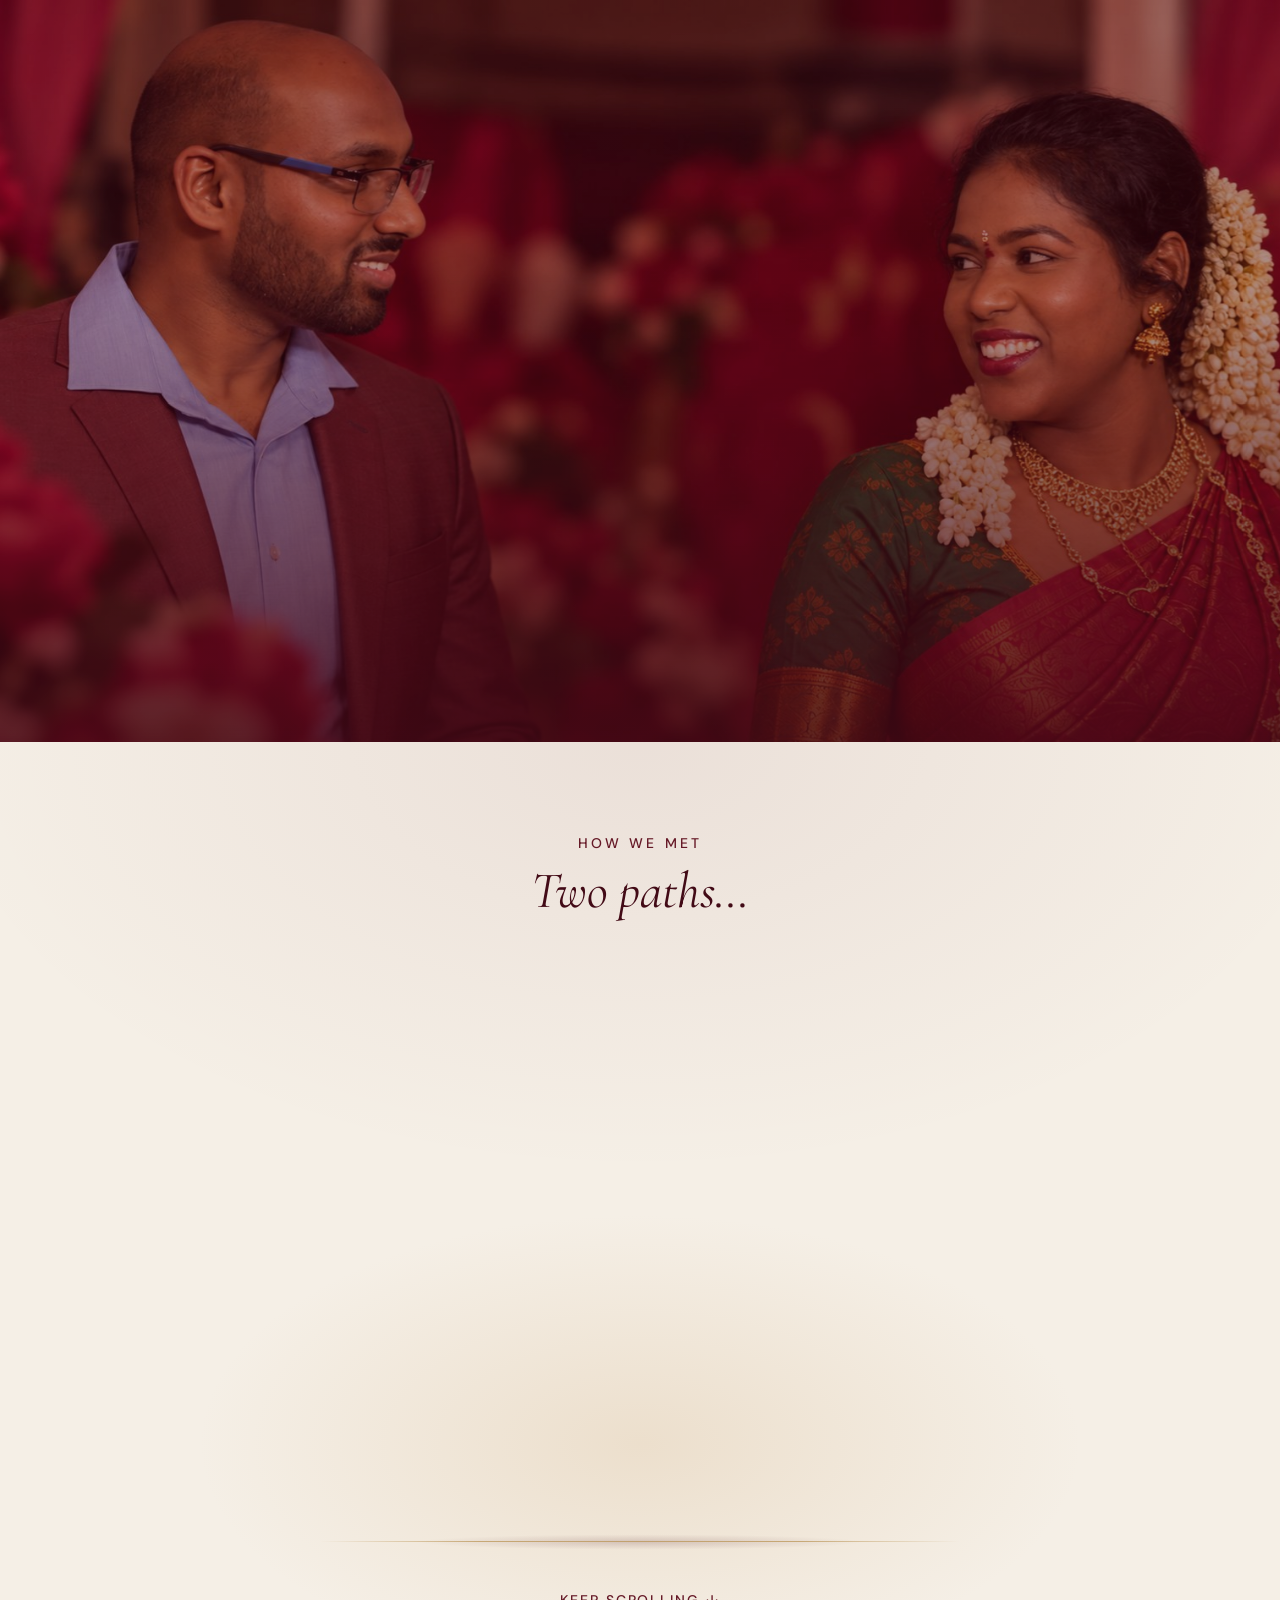
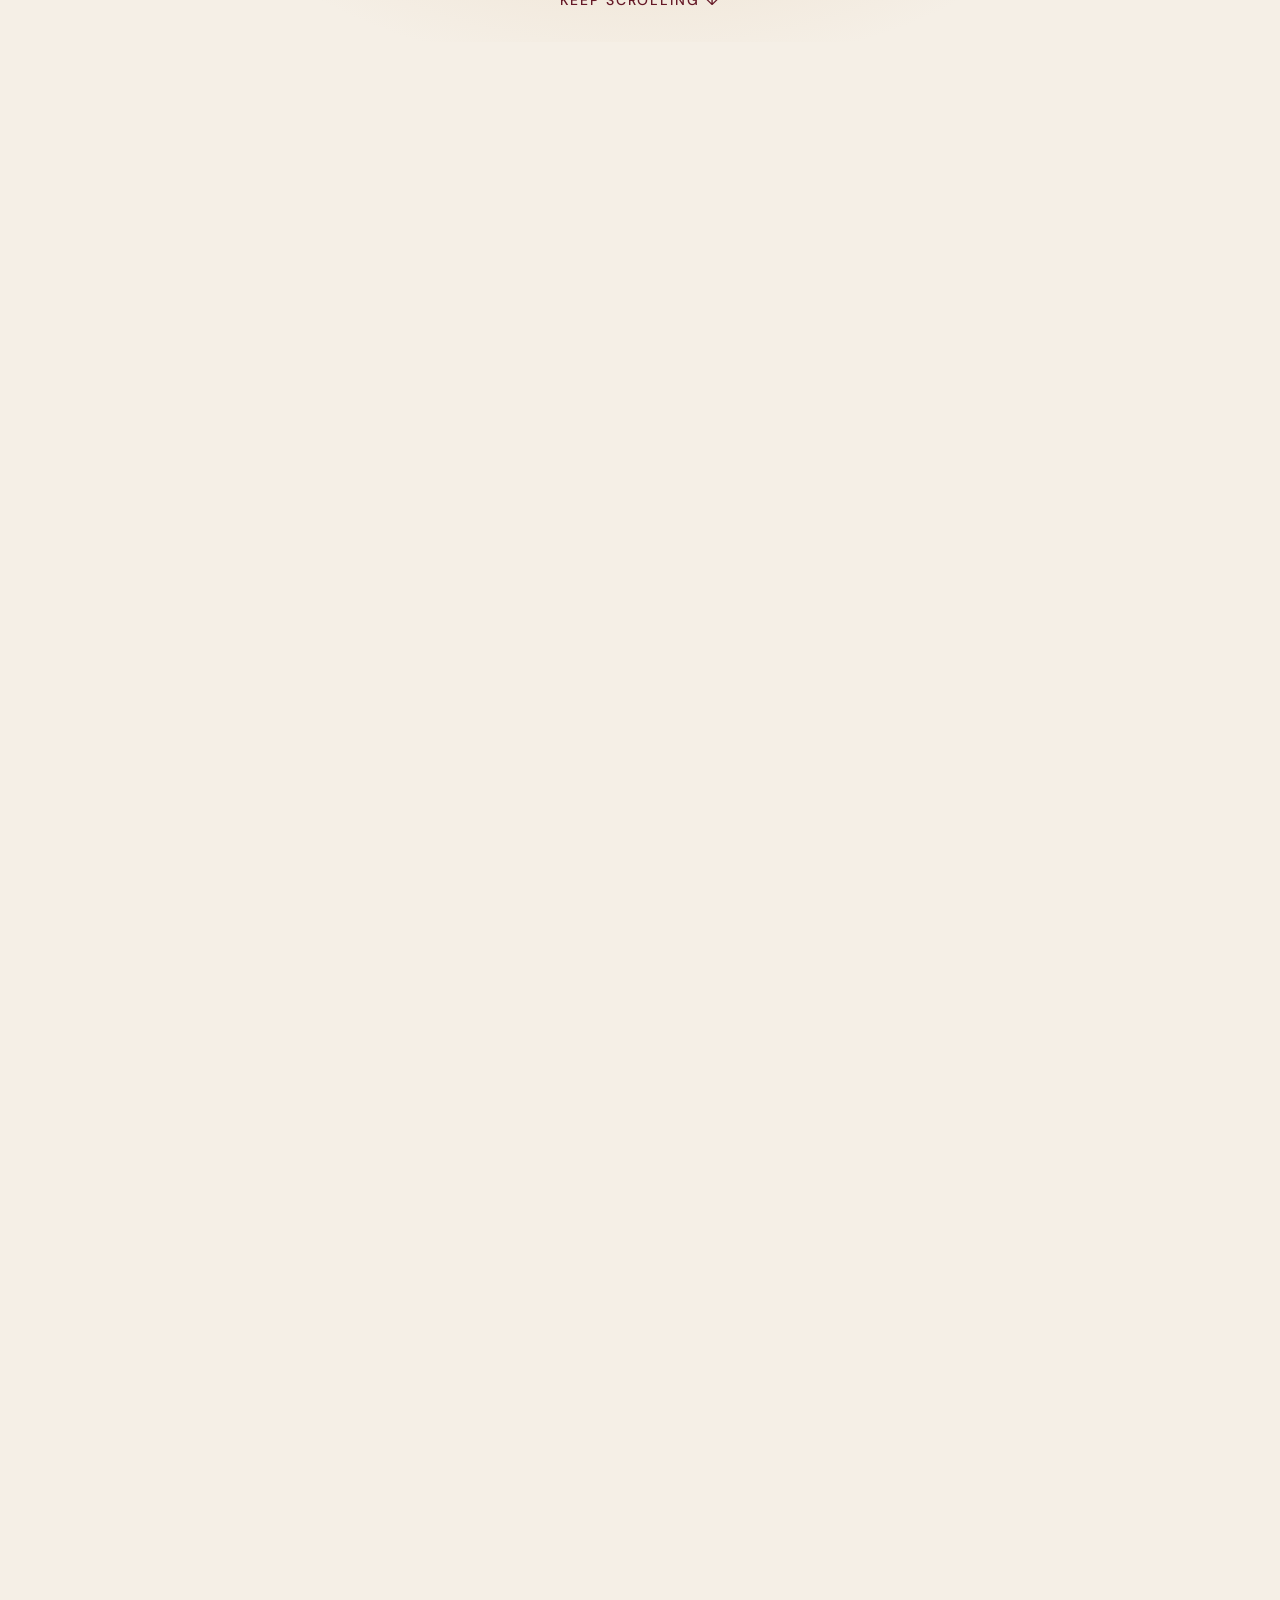
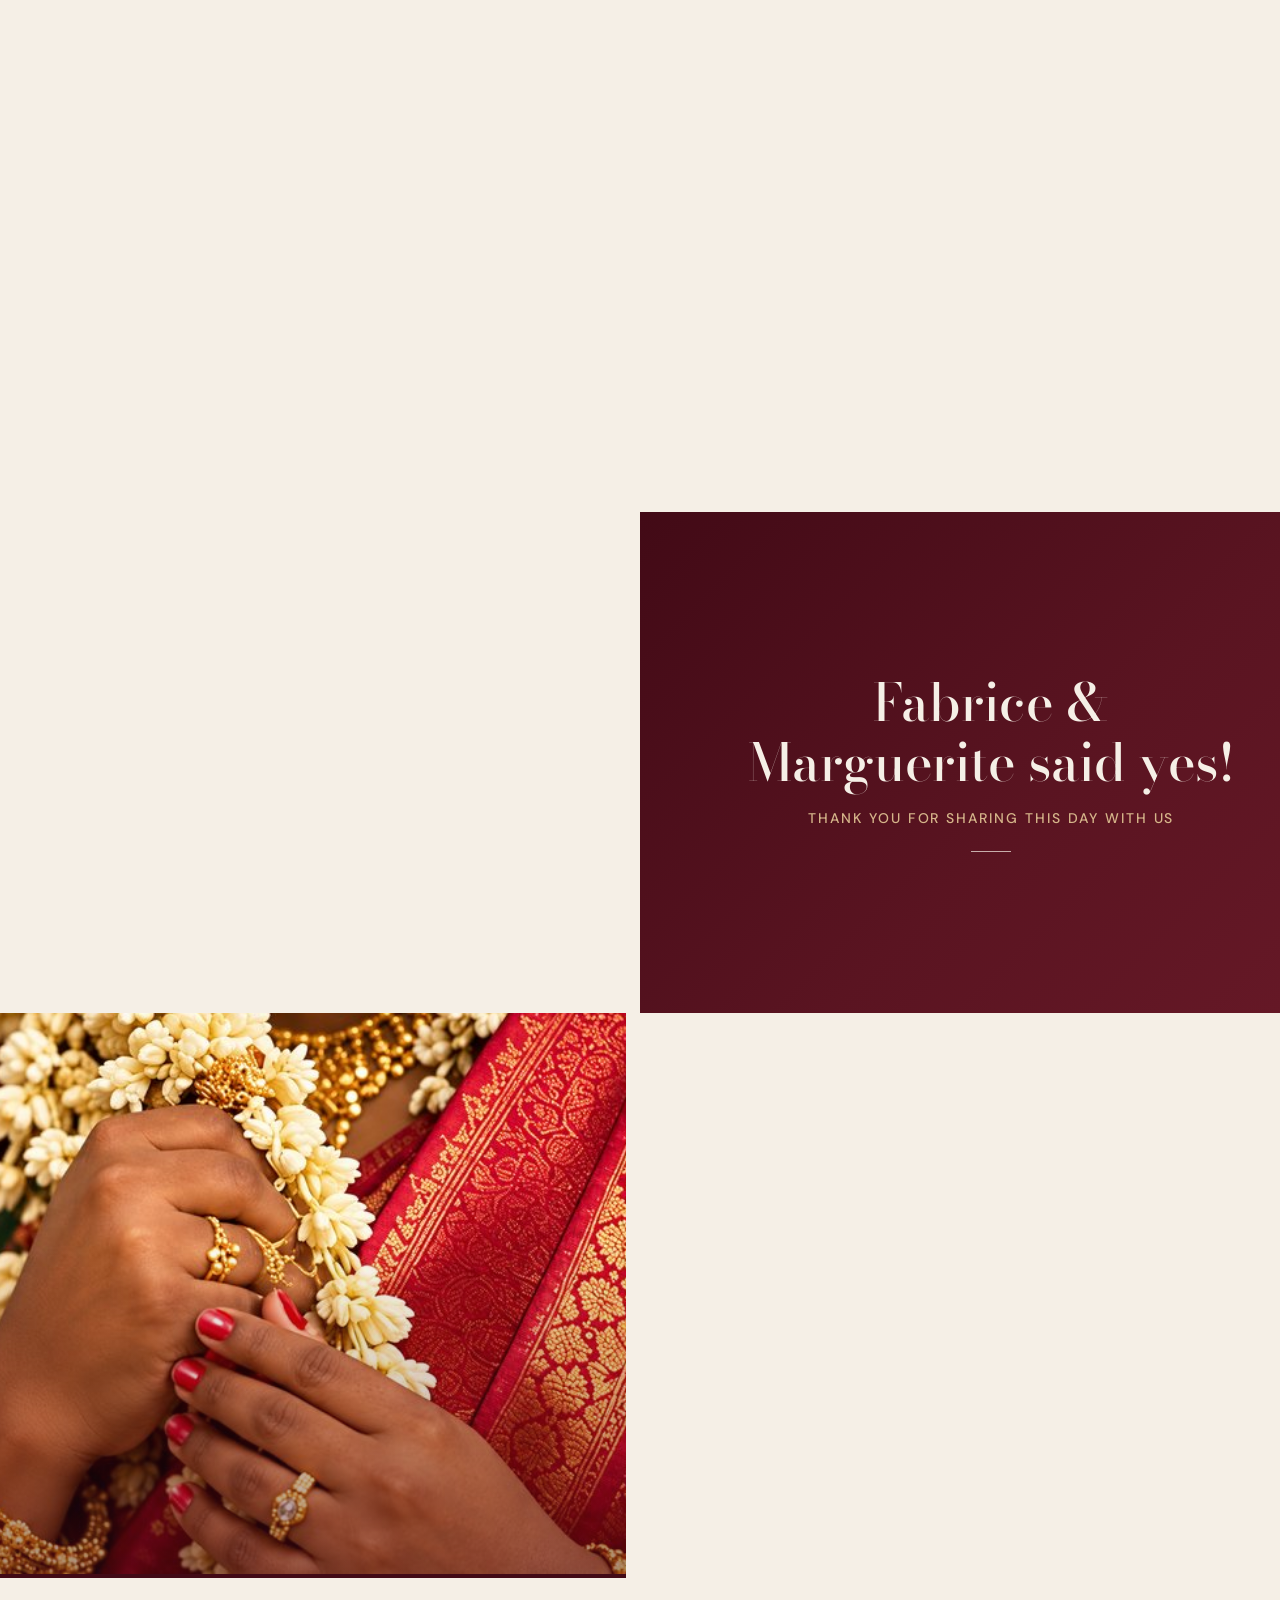
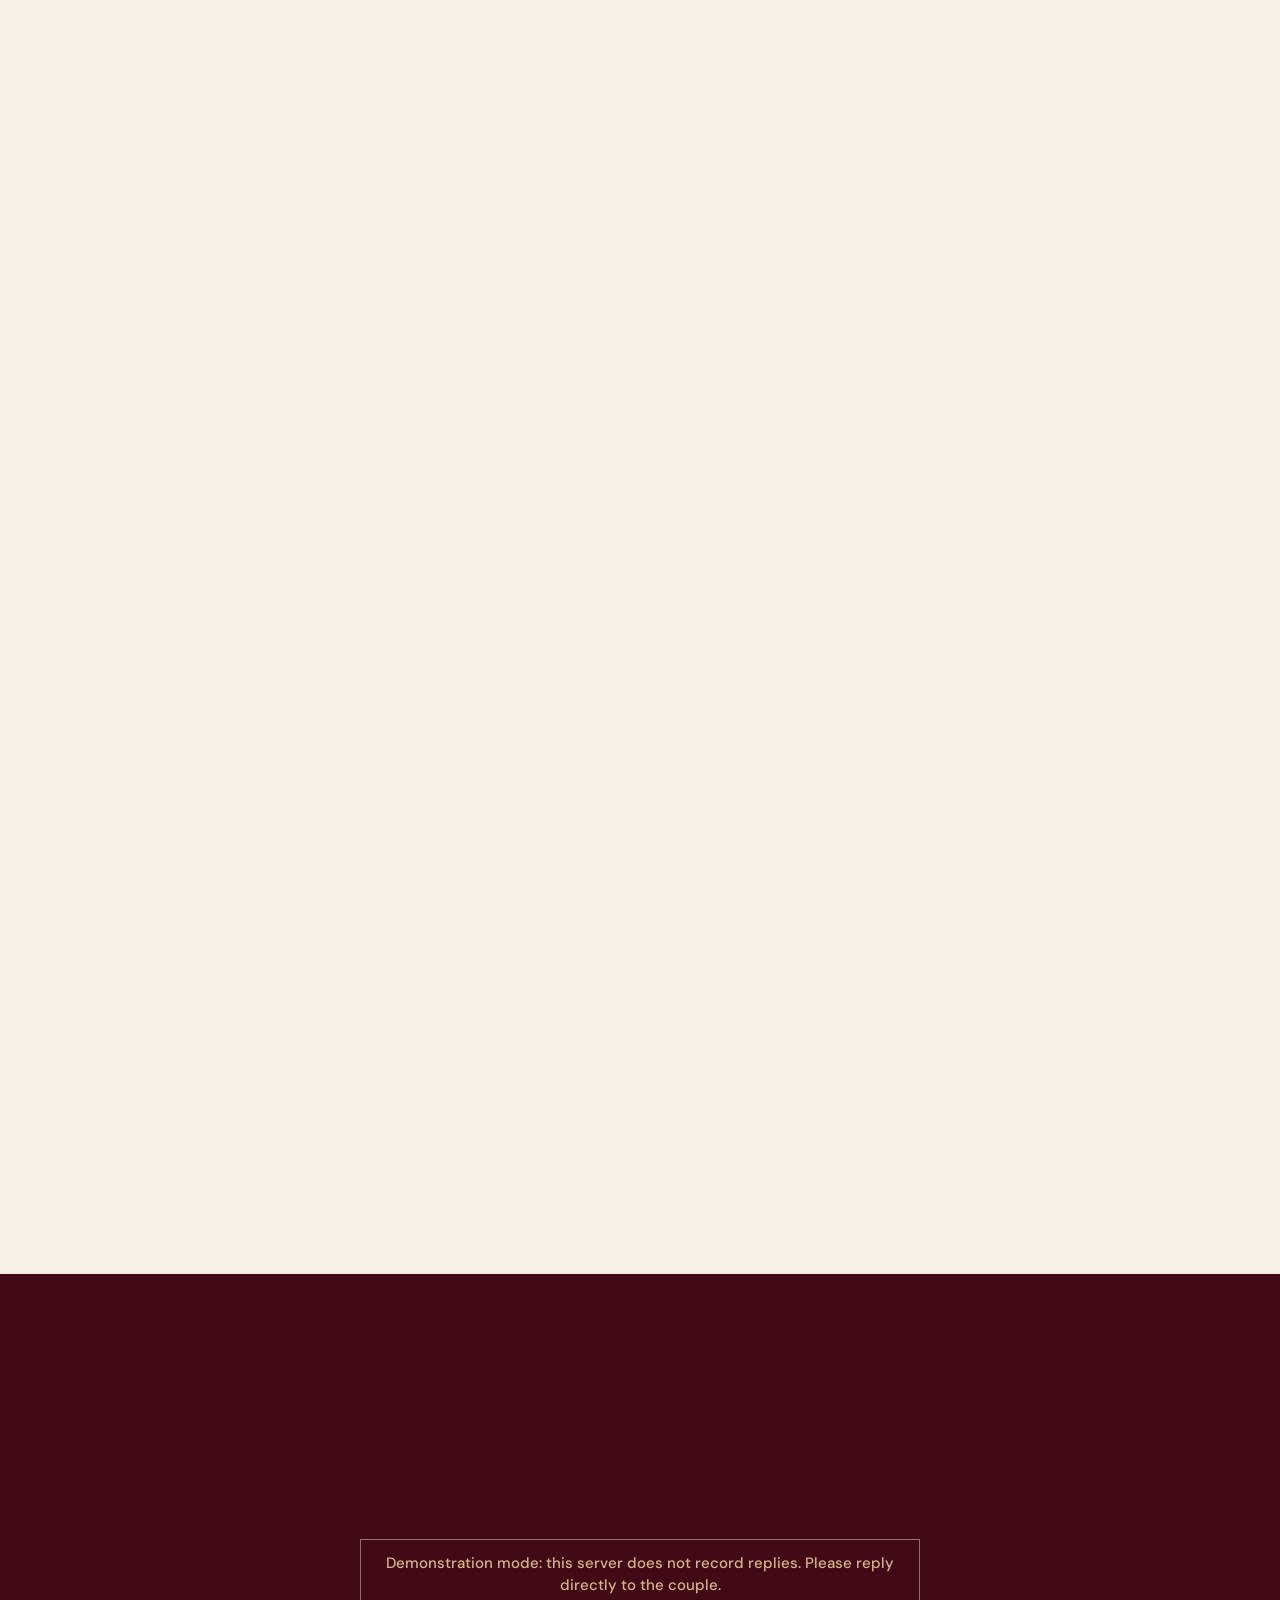
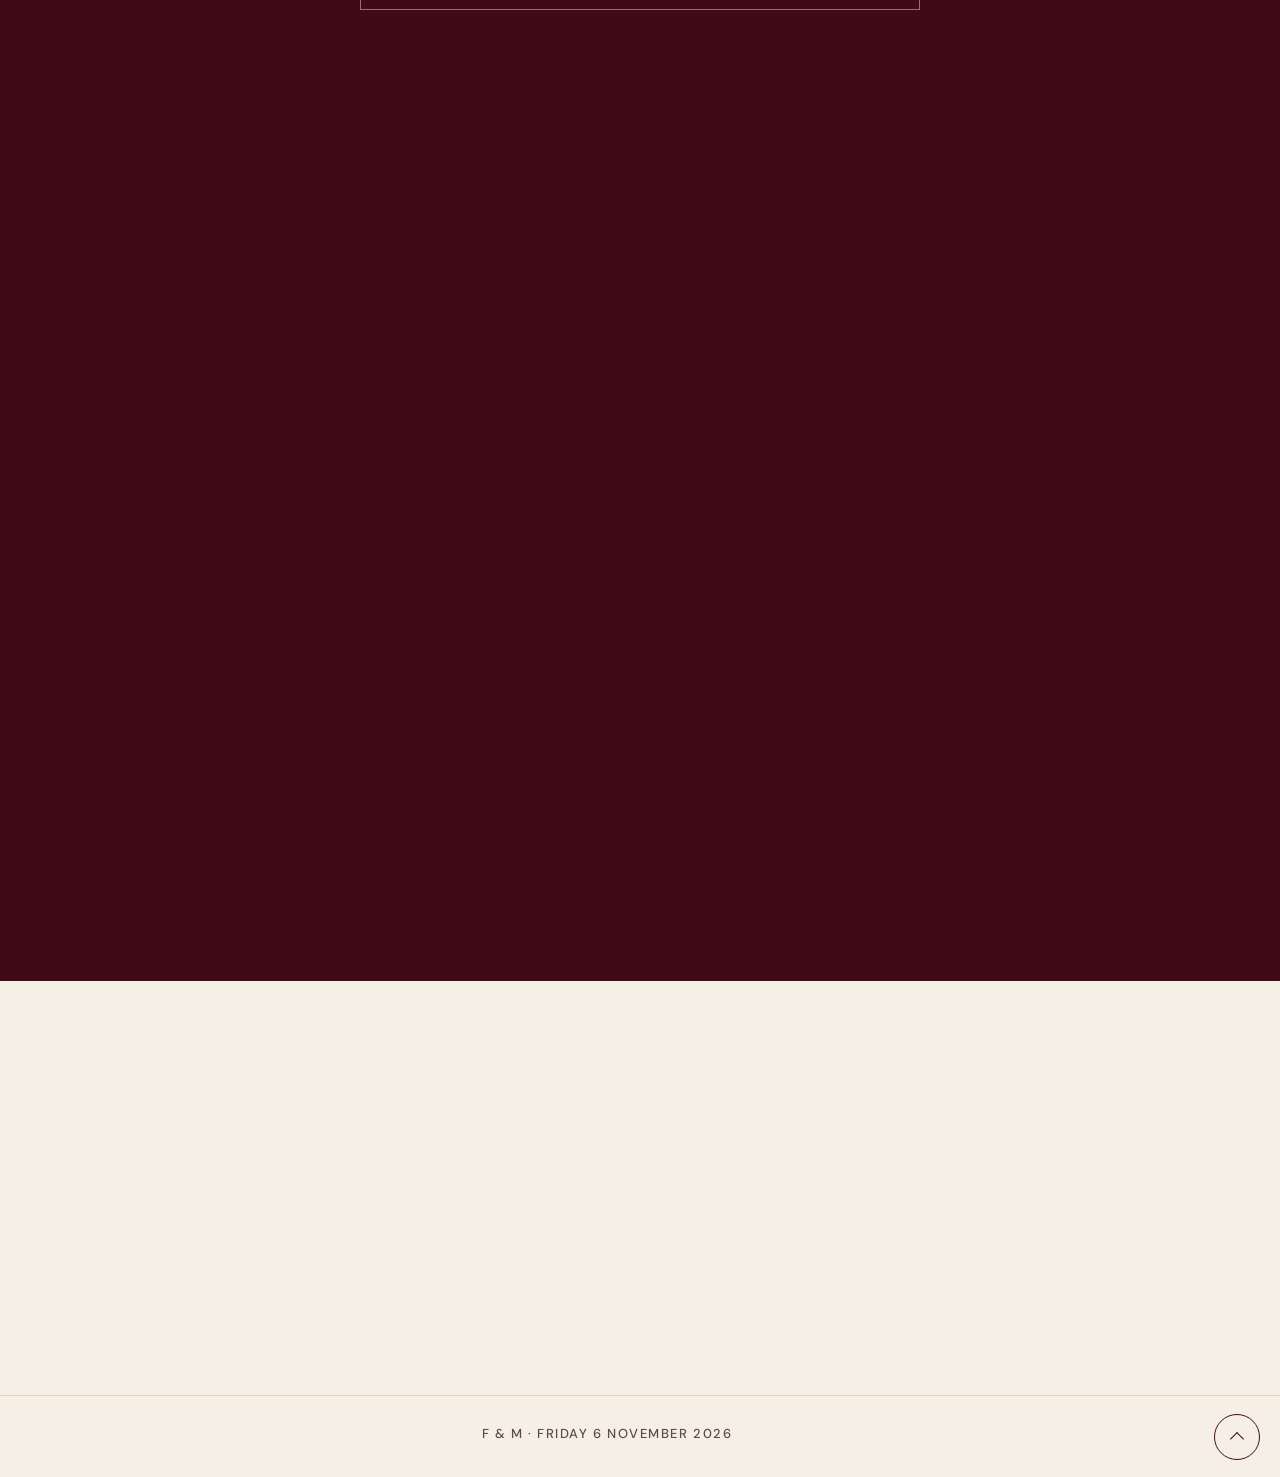
<file: index.html>
<!DOCTYPE html>
<html lang="fr">
<head>
  <meta charset="utf-8">
  <meta name="viewport" content="width=device-width, initial-scale=1, viewport-fit=cover">
  <title>Fabrice &amp; Marguerite — 6 novembre 2026</title>
  <meta name="description" content="Le mariage de Fabrice Boliva et Marguerite (Indira) Raymond, vendredi 6 novembre 2026. Découvrez notre invitation, le programme de la journée et répondez en ligne.">
  <meta name="theme-color" content="#420A16">
  <meta name="robots" content="noindex, nofollow">
  <meta http-equiv="Content-Security-Policy" content="default-src 'self'; script-src 'self'; style-src 'self'; img-src 'self' data:; font-src 'self'; connect-src 'self' https://darkorchid-swan-138363.hostingersite.com; form-action 'self'; base-uri 'self'; object-src 'none'">
  <meta name="referrer" content="strict-origin-when-cross-origin">
  <link rel="canonical" href="https://fabrice-et-marguerite.github.io/">
  <meta property="og:type" content="website">
  <meta property="og:locale" content="fr_FR">
  <meta property="og:site_name" content="Fabrice &amp; Marguerite">
  <meta property="og:title" content="Fabrice &amp; Marguerite — Le mariage">
  <meta property="og:description" content="Vendredi 6 novembre 2026 · Découvrez notre invitation et répondez en ligne.">
  <meta property="og:url" content="https://fabrice-et-marguerite.github.io/">
  <meta property="og:image" content="https://fabrice-et-marguerite.github.io/images/og.jpg">
  <meta property="og:image:secure_url" content="https://fabrice-et-marguerite.github.io/images/og.jpg">
  <meta property="og:image:type" content="image/jpeg">
  <meta property="og:image:width" content="1200">
  <meta property="og:image:height" content="630">
  <meta property="og:image:alt" content="Fabrice et Marguerite se sourient, entourés de fleurs">
  <meta name="twitter:card" content="summary_large_image">
  <meta name="twitter:title" content="Fabrice &amp; Marguerite — Le mariage">
  <meta name="twitter:description" content="Vendredi 6 novembre 2026 · Découvrez notre invitation et répondez en ligne.">
  <meta name="twitter:image" content="https://fabrice-et-marguerite.github.io/images/og.jpg">
  <link rel="icon" href="favicon.svg" type="image/svg+xml">
  <link rel="preload" href="polices/bodoni-moda-latin.woff2" as="font" type="font/woff2" crossorigin>
  <link rel="preload" href="polices/dm-sans-latin.woff2" as="font" type="font/woff2" crossorigin>
  <link rel="preload" href="polices/great-vibes-latin.woff2" as="font" type="font/woff2" crossorigin>
  <link rel="stylesheet" href="css/polices.css?v=20261026a">
  <link rel="stylesheet" href="css/style.css?v=20261026a">
  <script src="js/tete.js?v=20261026a"></script>
  <script src="vendor/gsap.min.js" defer></script>
  <script src="vendor/ScrollTrigger.min.js" defer></script>
  <script src="js/config.js?v=20261026a" defer></script>
  <script src="js/langues.js?v=20261026a" defer></script>
  <script src="js/main.js?v=20261026a" defer></script>
  <script src="js/rencontre.js?v=20261026a" defer></script>
</head>
<body>
<a class="saut" href="#histoire">Aller au contenu</a>

<header class="nav" data-nav>
  <a class="nav__monogramme" href="#accueil" aria-label="Accueil — Fabrice et Marguerite">F <span class="nav__et">&amp;</span> M</a>
  <nav class="nav__liens" aria-label="Navigation principale">
    <a href="#accueil" class="actif">Accueil</a>
    <a href="#histoire">Notre histoire</a>
    <a href="#mariage">Le mariage</a>
    <a href="#infos">Infos pratiques</a>
    <a href="#rsvp">RSVP</a>
  </nav>
  <div class="langues" role="group" aria-label="Langue / Language / மொழி">
    <button type="button" class="langues__choix" data-langue="fr" lang="fr" aria-label="Français" title="Français" aria-pressed="true">
      <svg viewBox="0 0 3 2" aria-hidden="true" focusable="false"><path fill="#002654" d="M0 0h1v2H0z"/><path fill="#fff" d="M1 0h1v2H1z"/><path fill="#CE1126" d="M2 0h1v2H2z"/></svg>
    </button>
    <button type="button" class="langues__choix" data-langue="en" lang="en" aria-label="English" title="English" aria-pressed="false">
      <svg viewBox="0 0 60 30" aria-hidden="true" focusable="false"><clipPath id="drapeau-uk"><path d="M30 15h30v15zv15H0zH0V0zV0h30z"/></clipPath><path fill="#012169" d="M0 0h60v30H0z"/><path stroke="#fff" stroke-width="6" d="M0 0l60 30m0-30L0 30"/><path stroke="#C8102E" stroke-width="4" d="M0 0l60 30m0-30L0 30" clip-path="url(#drapeau-uk)"/><path stroke="#fff" stroke-width="10" d="M30 0v30M0 15h60"/><path stroke="#C8102E" stroke-width="6" d="M30 0v30M0 15h60"/></svg>
    </button>
    <button type="button" class="langues__choix" data-langue="ta" lang="ta" aria-label="தமிழ்" title="தமிழ்" aria-pressed="false">
      <svg viewBox="0 0 30 20" aria-hidden="true" focusable="false"><path fill="#FF9933" d="M0 0h30v6.67H0z"/><path fill="#fff" d="M0 6.67h30v6.66H0z"/><path fill="#138808" d="M0 13.33h30V20H0z"/><circle cx="15" cy="10" r="2.9" fill="none" stroke="#000080" stroke-width=".5"/><path stroke="#000080" stroke-width=".22" d="M15 10L17.90 10.00M15 10L17.80 10.75M15 10L17.51 11.45M15 10L17.05 12.05M15 10L16.45 12.51M15 10L15.75 12.80M15 10L15.00 12.90M15 10L14.25 12.80M15 10L13.55 12.51M15 10L12.95 12.05M15 10L12.49 11.45M15 10L12.20 10.75M15 10L12.10 10.00M15 10L12.20 9.25M15 10L12.49 8.55M15 10L12.95 7.95M15 10L13.55 7.49M15 10L14.25 7.20M15 10L15.00 7.10M15 10L15.75 7.20M15 10L16.45 7.49M15 10L17.05 7.95M15 10L17.51 8.55M15 10L17.80 9.25"/><circle cx="15" cy="10" r=".6" fill="#000080"/></svg>
    </button>
  </div>
  <button class="nav__burger" type="button" aria-expanded="false" aria-controls="menu-mobile" aria-label="Ouvrir le menu"><span></span><span></span></button>
</header>

<div class="menu" id="menu-mobile" hidden>
  <button class="menu__fermer" type="button" aria-label="Fermer le menu">×</button>
  <div class="menu__monogramme calligraphie" aria-hidden="true">F &amp; M</div>
  <nav aria-label="Menu">
    <a href="#accueil">Accueil</a>
    <a href="#histoire">Notre histoire</a>
    <a href="#mariage">Le mariage</a>
    <a href="#infos">Infos pratiques</a>
    <a href="#rsvp">RSVP</a>
  </nav>
  <p class="menu__date">Vendredi 6 novembre 2026</p>
</div>

<main>
  <!-- 1. Accueil immersif -->
  <section class="hero" id="accueil" aria-label="Le mariage de Fabrice et Marguerite">
    <div class="hero__image">
      <picture>
        <source media="(min-width: 900px)" srcset="images/hero-1100.jpg 1100w, images/hero.jpg 1672w" sizes="100vw">
        <img src="images/hero-mobile.jpg" srcset="images/hero-mobile.jpg 900w, images/hero-1100.jpg 1100w, images/hero.jpg 1672w" sizes="100vw" width="1672" height="941" alt="Fabrice et Marguerite se sourient, entourés de fleurs bordeaux" fetchpriority="high" decoding="async">
      </picture>
      <div class="hero__voile" aria-hidden="true"></div>
    </div>
    <div class="hero__texte">
      <p class="hero__sur hero__anim">Le mariage de</p>
      <h1 class="hero__noms">
        <span class="hero__nom hero__anim">Fabrice</span>
        <span class="hero__et hero__anim calligraphie" aria-hidden="true">&amp;</span>
        <span class="visuellement-cache">et</span>
        <span class="hero__nom hero__anim">Marguerite</span>
        <span class="hero__alias hero__anim">(Indira)</span>
      </h1>
      <span class="hero__trait" aria-hidden="true"></span>
      <p class="hero__date hero__anim">Vendredi 6 novembre 2026</p>
      <a class="bouton bouton--clair hero__bouton hero__anim" href="#rencontre">Découvrir notre invitation</a>
    </div>
    <ul class="hero__mots" aria-hidden="true"><li>Foi</li><li>Famille</li><li>Amour</li><li>Toujours</li></ul>
    <a class="hero__chevron" href="#rencontre" aria-label="Faire défiler vers l'invitation"></a>
  </section>

  <!-- 1 bis. Notre rencontre : animation au défilement (js/rencontre.js) -->
  <section class="rencontre" id="rencontre" data-rencontre aria-label="Notre rencontre, en images animées">
    <div class="rencontre__scene">
      <p class="rencontre__sur">Notre rencontre</p>
      <div class="rencontre__phrases">
        <p class="rencontre__phrase" data-phrase>Deux chemins…</p>
        <p class="rencontre__phrase" data-phrase>…une belle rencontre</p>
        <p class="rencontre__phrase rencontre__phrase--fin" data-phrase>…et une aventure qui continue.</p>
      </div>
      <div class="rencontre__sol" aria-hidden="true"></div>
      <div class="rencontre__fig rencontre__fig--fabrice" data-fabrice aria-hidden="true">
        <img class="rencontre__image" data-pas src="images/rencontre/fabrice-pas-1.webp?v=6" width="414" height="690" alt="" decoding="async">
        <img class="rencontre__image" data-pas src="images/rencontre/fabrice-pas-2.webp?v=6" width="414" height="690" alt="" decoding="async">
        <img class="rencontre__image" data-pas src="images/rencontre/fabrice-pas-3.webp?v=6" width="414" height="690" alt="" decoding="async">
        <img class="rencontre__image" data-pas src="images/rencontre/fabrice-pas-4.webp?v=6" width="414" height="690" alt="" decoding="async">
        <img class="rencontre__image" data-pas src="images/rencontre/fabrice-pas-5.webp?v=6" width="414" height="690" alt="" decoding="async">
        <img class="rencontre__image" data-pas src="images/rencontre/fabrice-pas-6.webp?v=6" width="414" height="690" alt="" decoding="async">
      </div>
      <div class="rencontre__fig rencontre__fig--marguerite" data-marguerite aria-hidden="true">
        <img class="rencontre__image" data-pas src="images/rencontre/marguerite-pas-1.webp?v=9" width="432" height="634" alt="" decoding="async">
        <img class="rencontre__image" data-pas src="images/rencontre/marguerite-pas-2.webp?v=9" width="432" height="634" alt="" decoding="async">
        <img class="rencontre__image" data-pas src="images/rencontre/marguerite-pas-3.webp?v=9" width="432" height="634" alt="" decoding="async">
        <img class="rencontre__image" data-pas src="images/rencontre/marguerite-pas-4.webp?v=9" width="432" height="634" alt="" decoding="async">
        <img class="rencontre__image" data-pas src="images/rencontre/marguerite-pas-5.webp?v=9" width="432" height="634" alt="" decoding="async">
        <img class="rencontre__image" data-pas src="images/rencontre/marguerite-pas-6.webp?v=9" width="432" height="634" alt="" decoding="async">
      </div>
      <img class="rencontre__duo rencontre__duo--ensemble" data-ensemble src="images/rencontre/ensemble.webp" width="743" height="1200" alt="" aria-hidden="true" decoding="async">
      <img class="rencontre__duo rencontre__duo--coeur" data-coeur src="images/rencontre/coeur.webp" width="724" height="1200" alt="Fabrice et Marguerite forment un cœur avec leurs mains" decoding="async">
      <div class="rencontre__coeurs" aria-hidden="true">
        <span class="rencontre__petit-coeur" data-petit-coeur><svg viewBox="0 0 24 24" aria-hidden="true" focusable="false"><path d="M12 21s-7.5-4.6-9.6-9.2C.9 8.4 3 4.5 6.7 4.5c2.1 0 3.6 1.2 4.3 2.6.7-1.4 2.2-2.6 4.3-2.6 3.7 0 5.8 3.9 4.3 7.3C19.5 16.4 12 21 12 21z"/></svg></span>
        <span class="rencontre__petit-coeur" data-petit-coeur><svg viewBox="0 0 24 24" aria-hidden="true" focusable="false"><path d="M12 21s-7.5-4.6-9.6-9.2C.9 8.4 3 4.5 6.7 4.5c2.1 0 3.6 1.2 4.3 2.6.7-1.4 2.2-2.6 4.3-2.6 3.7 0 5.8 3.9 4.3 7.3C19.5 16.4 12 21 12 21z"/></svg></span>
        <span class="rencontre__petit-coeur" data-petit-coeur><svg viewBox="0 0 24 24" aria-hidden="true" focusable="false"><path d="M12 21s-7.5-4.6-9.6-9.2C.9 8.4 3 4.5 6.7 4.5c2.1 0 3.6 1.2 4.3 2.6.7-1.4 2.2-2.6 4.3-2.6 3.7 0 5.8 3.9 4.3 7.3C19.5 16.4 12 21 12 21z"/></svg></span>
        <span class="rencontre__petit-coeur" data-petit-coeur><svg viewBox="0 0 24 24" aria-hidden="true" focusable="false"><path d="M12 21s-7.5-4.6-9.6-9.2C.9 8.4 3 4.5 6.7 4.5c2.1 0 3.6 1.2 4.3 2.6.7-1.4 2.2-2.6 4.3-2.6 3.7 0 5.8 3.9 4.3 7.3C19.5 16.4 12 21 12 21z"/></svg></span>
        <span class="rencontre__petit-coeur" data-petit-coeur><svg viewBox="0 0 24 24" aria-hidden="true" focusable="false"><path d="M12 21s-7.5-4.6-9.6-9.2C.9 8.4 3 4.5 6.7 4.5c2.1 0 3.6 1.2 4.3 2.6.7-1.4 2.2-2.6 4.3-2.6 3.7 0 5.8 3.9 4.3 7.3C19.5 16.4 12 21 12 21z"/></svg></span>
      </div>
      <p class="rencontre__invite" data-invite aria-hidden="true"><span>Faites défiler la page</span> <span class="rencontre__fleche">↓</span></p>
    </div>
  </section>

  <div class="editorial">
    <!-- 2. Notre histoire + 3. Compte à rebours -->
    <div class="editorial__rangee">
      <section class="histoire" id="histoire">
        <div class="histoire__texte reveal">
          <p class="histoire__familles">Les familles Boliva, Raymond et Rouvier sont heureuses de vous faire part du mariage de leurs enfants.</p>
          <h2 class="titre">Notre histoire</h2>
          <span class="trait trait--anim" aria-hidden="true"></span>
          <p class="histoire__p">«&nbsp;Deux chemins, une belle rencontre, et une aventure qui continue... Nous sommes heureux de vous inviter à célébrer notre mariage.&nbsp;»</p>
          <a class="lien-souligne" href="#mariage">Découvrir le programme <span aria-hidden="true">→</span></a>
        </div>
        <figure class="tirage histoire__tirage reveal">
          <img src="images/portrait-nb-700.jpg" srcset="images/portrait-nb-700.jpg 700w, images/portrait-nb.jpg 941w" sizes="(min-width: 900px) 24vw, 78vw" width="941" height="1307" alt="Fabrice et Marguerite, portrait en noir et blanc" loading="lazy" decoding="async" data-parallax="26">
        </figure>
      </section>

      <section class="compte" id="compte-a-rebours" aria-label="Compte à rebours avant le mariage">
        <div class="compte__grille reveal" data-compte>
          <div><span class="compte__etiquette">Jours</span><span class="compte__nombre" data-compte-j>—</span></div>
          <div><span class="compte__etiquette">Heures</span><span class="compte__nombre" data-compte-h>—</span></div>
          <div><span class="compte__etiquette">Minutes</span><span class="compte__nombre" data-compte-m>—</span></div>
          <div><span class="compte__etiquette">Secondes</span><span class="compte__nombre" data-compte-s>—</span></div>
        </div>
        <p class="compte__sous reveal" data-compte-sous>Avant notre mariage</p>
        <p class="compte__fete" data-compte-fete hidden>Fabrice &amp; Marguerite se sont dit oui !</p>
        <p class="compte__fete-sous" data-compte-fete-sous hidden>Merci d'avoir partagé ce jour avec nous</p>
        <span class="compte__trait" aria-hidden="true"></span>
      </section>
    </div>

    <!-- 4. Le programme -->
    <div class="editorial__rangee" id="mariage">
      <section class="mains" aria-label="Les mains des mariés et le collier de jasmin">
        <img src="images/mains-hd.jpg" srcset="images/mains-hd-800.jpg 800w, images/mains-hd.jpg 1400w" sizes="(min-width: 900px) 50vw, 100vw" width="1400" height="804" alt="Les mains des mariés et le collier de jasmin" loading="lazy" decoding="async" data-parallax="22">
        <div class="mains__voile" aria-hidden="true"></div>
        <div class="mains__monogramme calligraphie reveal" aria-hidden="true">F&amp;M</div>
      </section>

      <section class="programme" id="programme" aria-labelledby="titre-programme">
        <h2 class="titre titre--centre reveal" id="titre-programme">Le programme</h2>
        <span class="trait trait--centre trait--anim" aria-hidden="true"></span>
        <ol class="programme__liste">
          <li class="evenement reveal">
            <svg class="evenement__icone" viewBox="0 0 40 40" aria-hidden="true" focusable="false"><path d="M6 34h28M8 34V18h24v16M20 8l12 8H8l12-8z"/><path d="M14 34v-8h4v8M22 34v-8h4v8M20 12v4"/></svg>
            <span class="evenement__heure">14h</span>
            <h3 class="evenement__titre">Cérémonie civile</h3>
            <p class="evenement__lieu">Mairie de Pantin</p>
            <p class="evenement__adresse">45 avenue du Général-Leclerc<br>93500 Pantin</p>
            <a class="bouton bouton--pilule" href="https://www.google.com/maps/dir/?api=1&amp;destination=Mairie%20de%20Pantin%2C%2045%20avenue%20du%20G%C3%A9n%C3%A9ral-Leclerc%2C%2093500%20Pantin" target="_blank" rel="noopener">Voir l'itinéraire</a>
          </li>
          <li class="evenement reveal">
            <svg class="evenement__icone" viewBox="0 0 40 40" aria-hidden="true" focusable="false"><path d="M8 35V22l12-8 12 8v13H8z"/><path d="M20 3v8M16 7h8M17 35v-8a3 3 0 016 0v8"/></svg>
            <span class="evenement__heure">16h30</span>
            <h3 class="evenement__titre">Cérémonie religieuse</h3>
            <p class="evenement__lieu">Église Notre-Dame-de-Pontmain</p>
            <p class="evenement__adresse">60 avenue de la République<br>93170 Bagnolet</p>
            <p class="evenement__note">Célébrée par le Père Cyril Sandou et le Père Arsène.</p>
            <a class="bouton bouton--pilule" href="https://www.google.com/maps/dir/?api=1&amp;destination=%C3%89glise%20Notre-Dame-de-Pontmain%2C%2060%20avenue%20de%20la%20R%C3%A9publique%2C%2093170%20Bagnolet" target="_blank" rel="noopener">Voir l'itinéraire</a>
          </li>
          <li class="evenement reveal">
            <svg class="evenement__icone" viewBox="0 0 40 40" aria-hidden="true" focusable="false"><path d="M8 6l3 12a5 5 0 0010 0l3-12H8zM16 23v11M11 34h10"/><path d="M26 10l2 9a4 4 0 008 0l2-9H26zM32 23v11M28 34h8"/></svg>
            <span class="evenement__heure">19h</span>
            <h3 class="evenement__titre">Réception</h3>
            <p class="evenement__lieu">Espace Noisy-le-Sec</p>
            <p class="evenement__adresse">14 rue de la Pointe<br>93130 Noisy-le-Sec</p>
            <a class="bouton bouton--pilule" href="https://www.google.com/maps/dir/?api=1&amp;destination=Espace%20Noisy-le-Sec%2C%2014%20rue%20de%20la%20Pointe%2C%2093130%20Noisy-le-Sec" target="_blank" rel="noopener">Voir l'itinéraire</a>
          </li>
        </ol>
      </section>
    </div>
  </div>

  <!-- 5. Galerie photographique -->
  <section class="galerie" id="galerie" aria-labelledby="titre-galerie">
    <div class="galerie__entete reveal">
      <h2 class="titre titre--centre" id="titre-galerie">En images</h2>
      <span class="trait trait--centre trait--anim" aria-hidden="true"></span>
      <p class="galerie__intro">Quelques instants de notre histoire, avant le grand jour.</p>
    </div>

    <figure class="galerie__pleine reveal-img">
      <img src="images/bande-cinema.jpg" width="1672" height="700" alt="Fabrice et Marguerite, regards échangés au milieu des fleurs" loading="lazy" decoding="async" data-parallax="30">
    </figure>

    <div class="galerie__mosaique">
      <figure class="tirage tirage--gauche reveal">
        <img src="images/coeur-hd-600.jpg" srcset="images/coeur-hd-600.jpg 600w, images/coeur-hd.jpg 900w" sizes="(min-width: 900px) 28vw, 44vw" width="900" height="1125" alt="Fabrice et Marguerite dans un cœur de ballons rouges" loading="lazy" decoding="async">
      </figure>
      <figure class="galerie__tirage-fleurs reveal-img">
        <img src="images/tirage-fleurs-hd-600.jpg" srcset="images/tirage-fleurs-hd-600.jpg 600w, images/tirage-fleurs-hd.jpg 900w" sizes="(min-width: 900px) 28vw, 72vw" width="900" height="1125" alt="Tirage noir et blanc du couple, posé parmi des fleurs blanches" loading="lazy" decoding="async">
      </figure>
    </div>

    <figure class="galerie__vraie reveal">
      <div class="tirage">
        <img src="images/couple-debout-700.jpg" srcset="images/couple-debout-700.jpg 700w, images/couple-debout.jpg 1086w" sizes="(min-width: 900px) 440px, 84vw" width="1086" height="1448" alt="Fabrice et Marguerite debout devant des drapés roses et bleus, des guirlandes de jasmin et leur monogramme F et M" loading="lazy" decoding="async">
      </div>
      <figcaption class="galerie__legende calligraphie">Fabrice &amp; Marguerite</figcaption>
    </figure>

    <div class="galerie__duo">
      <figure class="reveal-img">
        <img src="images/fabrice.jpg" width="720" height="941" alt="Fabrice, sourire tourné vers Marguerite" loading="lazy" decoding="async">
      </figure>
      <figure class="galerie__decale reveal-img">
        <img src="images/marguerite.jpg" width="720" height="941" alt="Marguerite, jasmin dans les cheveux, sourire tourné vers Fabrice" loading="lazy" decoding="async">
      </figure>
    </div>

    <div class="galerie__details">
      <figure class="reveal"><img src="images/bougies.jpg" width="372" height="230" alt="Bougies et roses sur la table" loading="lazy" decoding="async"></figure>
      <figure class="reveal"><img src="images/fleurs.jpg" width="400" height="230" alt="Bouquet de roses rouges et crème" loading="lazy" decoding="async"></figure>
      <figure class="reveal"><img src="images/enveloppe-sceau.jpg" width="619" height="284" alt="Enveloppe ivoire fermée d'un sceau de cire" loading="lazy" decoding="async"></figure>
      <figure class="reveal"><img src="images/arche.jpg" width="329" height="230" alt="Arche fleurie et drapés rouges" loading="lazy" decoding="async"></figure>
    </div>
  </section>

  <!-- 6. Informations pratiques -->
  <section class="infos" id="infos" aria-labelledby="titre-infos">
    <div class="infos__contenu">
      <h2 class="titre titre--centre reveal" id="titre-infos">Infos pratiques</h2>
      <span class="trait trait--centre trait--anim" aria-hidden="true"></span>
      <div class="infos__grille reveal">
        <div class="infos__carte">
          <span class="infos__etiquette">Date</span>
          <p class="infos__valeur">Vendredi 6 novembre 2026</p>
          <p class="infos__adresse">Pantin · Bagnolet · Noisy-le-Sec</p>
        </div>
        <div class="infos__carte">
          <span class="infos__etiquette">14h · Cérémonie civile</span>
          <p class="infos__valeur">Mairie de Pantin</p>
          <p class="infos__adresse">45 avenue du Général-Leclerc, 93500 Pantin</p>
          <a class="lien-souligne" href="https://www.google.com/maps/dir/?api=1&amp;destination=Mairie%20de%20Pantin%2C%2045%20avenue%20du%20G%C3%A9n%C3%A9ral-Leclerc%2C%2093500%20Pantin" target="_blank" rel="noopener">Itinéraire <span aria-hidden="true">→</span></a>
        </div>
        <div class="infos__carte">
          <span class="infos__etiquette">16h30 · Cérémonie religieuse</span>
          <p class="infos__valeur">Église Notre-Dame-de-Pontmain</p>
          <p class="infos__adresse">60 avenue de la République, 93170 Bagnolet</p>
          <a class="lien-souligne" href="https://www.google.com/maps/dir/?api=1&amp;destination=%C3%89glise%20Notre-Dame-de-Pontmain%2C%2060%20avenue%20de%20la%20R%C3%A9publique%2C%2093170%20Bagnolet" target="_blank" rel="noopener">Itinéraire <span aria-hidden="true">→</span></a>
        </div>
        <div class="infos__carte">
          <span class="infos__etiquette">19h · Réception</span>
          <p class="infos__valeur">Espace Noisy-le-Sec</p>
          <p class="infos__adresse">14 rue de la Pointe, 93130 Noisy-le-Sec</p>
          <a class="lien-souligne" href="https://www.google.com/maps/dir/?api=1&amp;destination=Espace%20Noisy-le-Sec%2C%2014%20rue%20de%20la%20Pointe%2C%2093130%20Noisy-le-Sec" target="_blank" rel="noopener">Itinéraire <span aria-hidden="true">→</span></a>
        </div>
      </div>
      <div class="infos__actions reveal">
        <a class="bouton bouton--plein" href="mariage.ics" download="mariage-fabrice-marguerite.ics" type="text/calendar">Ajouter au calendrier</a>
        <a class="bouton" href="https://calendar.google.com/calendar/render?action=TEMPLATE&amp;text=Mariage%20de%20Fabrice%20%26%20Marguerite&amp;dates=20261106T130000Z%2F20261106T225900Z&amp;details=14h%20C%C3%A9r%C3%A9monie%20civile%20%E2%80%93%20Mairie%20de%20Pantin%0A16h30%20C%C3%A9r%C3%A9monie%20religieuse%20%E2%80%93%20%C3%89glise%20Notre-Dame-de-Pontmain%2C%20Bagnolet%0A19h%20R%C3%A9ception%20%E2%80%93%20Espace%20Noisy-le-Sec&amp;location=Mairie%20de%20Pantin%2C%2045%20avenue%20du%20G%C3%A9n%C3%A9ral-Leclerc%2C%2093500%20Pantin&amp;ctz=Europe%2FParis" target="_blank" rel="noopener">Google Agenda</a>
      </div>
      <figure class="fairepart reveal">
        <img src="images/faire-part.jpg" width="820" height="1291" alt="Le faire-part officiel : les familles Boliva, Raymond et Rouvier sont heureuses de vous faire part du mariage de Fabrice et Marguerite, vendredi 6 novembre 2026" loading="lazy" decoding="async">
        <figcaption><a class="lien-souligne" href="images/faire-part-hd.jpg" download="faire-part-fabrice-marguerite.jpg">Télécharger le faire-part <span aria-hidden="true">→</span></a></figcaption>
      </figure>
    </div>
  </section>

  <!-- 7. RSVP -->
  <section class="rsvp" id="rsvp" aria-labelledby="titre-rsvp">
    <img class="rsvp__fond" src="images/arche.jpg" width="329" height="230" alt="" aria-hidden="true" loading="lazy" decoding="async">
    <div class="rsvp__contenu">
      <h2 class="titre titre--clair titre--centre reveal" id="titre-rsvp">Votre réponse</h2>
      <span class="trait trait--centre trait--clair trait--anim" aria-hidden="true"></span>
      <p class="rsvp__intro reveal">«&nbsp;Merci de nous faire part de votre présence pour cette journée si spéciale.&nbsp;»</p>
      <p class="rsvp__demo" data-demo hidden>Mode démonstration : ce serveur n'enregistre pas les réponses. Merci de répondre directement aux mariés.</p>

      <form class="formulaire reveal" data-rsvp novalidate>
        <div class="champ">
          <label class="champ__etiquette" for="rsvp-nom">Nom et prénom</label>
          <input id="rsvp-nom" name="nom" type="text" required maxlength="120" autocomplete="name" placeholder="Votre nom et prénom">
        </div>

        <fieldset class="presence">
          <legend class="champ__etiquette">Présence</legend>
          <div class="presence__choix">
            <label><input type="radio" name="presence" value="oui" checked><span>Oui, avec joie</span></label>
            <label><input type="radio" name="presence" value="non"><span>Non, hélas</span></label>
          </div>
        </fieldset>

        <div class="formulaire__present" data-si-present>
          <div class="champ">
            <label class="champ__etiquette" for="rsvp-personnes">Nombre de personnes <small>(selon votre invitation)</small></label>
            <select id="rsvp-personnes" name="personnes">
              <option value="1">1 personne</option>
              <option value="2">2 personnes</option>
              <option value="3">3 personnes</option>
              <option value="4">4 personnes</option>
              <option value="5">5 personnes</option>
              <option value="6">6 personnes</option>
            </select>
          </div>
          <div class="champ">
            <label class="champ__etiquette" for="rsvp-regime">Restrictions alimentaires <small>(facultatif)</small></label>
            <input id="rsvp-regime" name="regime" type="text" maxlength="200" placeholder="Végétarien, sans porc, allergies…">
          </div>
        </div>

        <div class="champ">
          <label class="champ__etiquette" for="rsvp-contact">E-mail ou téléphone <small>(facultatif, pour que les mariés puissent vous joindre)</small></label>
          <input id="rsvp-contact" name="contact" type="text" maxlength="120" autocomplete="email" inputmode="email" placeholder="vous@exemple.fr ou 06…">
        </div>

        <div class="champ">
          <label class="champ__etiquette" for="rsvp-message">Message aux mariés <small>(facultatif)</small></label>
          <textarea id="rsvp-message" name="message" rows="3" maxlength="1000" placeholder="Quelques mots…"></textarea>
        </div>

        <div class="pot" aria-hidden="true">
          <label for="rsvp-site">Site web</label>
          <input id="rsvp-site" name="site_web" type="text" tabindex="-1" autocomplete="off">
        </div>
        <input type="hidden" name="t" value="">

        <p class="formulaire__erreur" data-erreur role="alert" hidden></p>
        <button class="bouton bouton--plein" type="submit" data-envoyer>Envoyer ma réponse</button>
        <p class="formulaire__note">Votre réponse est transmise aux mariés et sert uniquement à l'organisation du mariage ; elle sera effacée après la fête.</p>
      </form>

      <div class="rsvp__merci" data-merci hidden role="status">
        <div class="calligraphie rsvp__merci-calli" aria-hidden="true">Merci</div>
        <p class="rsvp__merci-titre" data-merci-titre></p>
        <p class="rsvp__merci-texte" data-merci-texte></p>
        <button class="bouton rsvp__merci-bouton" type="button" data-merci-fermer>Modifier ma réponse</button>
      </div>
    </div>
  </section>

  <!-- 8. Conclusion -->
  <section class="fin" id="fin" aria-labelledby="titre-fin">
    <div class="reveal">
      <div class="fin__monogramme calligraphie" aria-hidden="true">F &amp; M</div>
      <h2 class="fin__noms" id="titre-fin">Fabrice &amp; Marguerite</h2>
      <p class="fin__date">6 novembre 2026</p>
      <p class="fin__citation">«&nbsp;Avec les meilleurs compliments de la famille.&nbsp;»</p>
      <p class="fin__familles">Les familles Boliva, Raymond et Rouvier</p>
    </div>
  </section>
</main>

<footer class="pied">
  <span>F &amp; M · Vendredi 6 novembre 2026</span>
  <button class="pied__haut" type="button" aria-label="Remonter en haut de la page" data-haut></button>
</footer>
</body>
</html>
</file>
<file: css/polices.css>
/* Polices auto-hébergées (Google Fonts, licence OFL), extraites de la maquette Claude Design. */
@font-face {
  font-family: 'Bodoni Moda';
  font-style: italic;
  font-weight: 400 900;
  font-display: swap;
  src: url('../polices/bodoni-moda-italic-latin-ext.woff2') format('woff2');
  unicode-range: U+0100-02BA, U+02BD-02C5, U+02C7-02CC, U+02CE-02D7, U+02DD-02FF, U+0304, U+0308, U+0329, U+1D00-1DBF, U+1E00-1E9F, U+1EF2-1EFF, U+2020, U+20A0-20AB, U+20AD-20C4, U+2113, U+2C60-2C7F, U+A720-A7FF;
}
@font-face {
  font-family: 'Bodoni Moda';
  font-style: italic;
  font-weight: 400 900;
  font-display: swap;
  src: url('../polices/bodoni-moda-italic-latin.woff2') format('woff2');
  unicode-range: U+0000-00FF, U+0131, U+0152-0153, U+02BB-02BC, U+02C6, U+02DA, U+02DC, U+0304, U+0308, U+0329, U+2000-206F, U+20AC, U+2122, U+2191, U+2193, U+2212, U+2215, U+FEFF, U+FFFD;
}
@font-face {
  font-family: 'Bodoni Moda';
  font-style: normal;
  font-weight: 400 900;
  font-display: swap;
  src: url('../polices/bodoni-moda-latin-ext.woff2') format('woff2');
  unicode-range: U+0100-02BA, U+02BD-02C5, U+02C7-02CC, U+02CE-02D7, U+02DD-02FF, U+0304, U+0308, U+0329, U+1D00-1DBF, U+1E00-1E9F, U+1EF2-1EFF, U+2020, U+20A0-20AB, U+20AD-20C4, U+2113, U+2C60-2C7F, U+A720-A7FF;
}
@font-face {
  font-family: 'Bodoni Moda';
  font-style: normal;
  font-weight: 400 900;
  font-display: swap;
  src: url('../polices/bodoni-moda-latin.woff2') format('woff2');
  unicode-range: U+0000-00FF, U+0131, U+0152-0153, U+02BB-02BC, U+02C6, U+02DA, U+02DC, U+0304, U+0308, U+0329, U+2000-206F, U+20AC, U+2122, U+2191, U+2193, U+2212, U+2215, U+FEFF, U+FFFD;
}
@font-face {
  font-family: 'Cormorant Garamond';
  font-style: italic;
  font-weight: 300 700;
  font-display: swap;
  src: url('../polices/cormorant-garamond-italic-latin-ext.woff2') format('woff2');
  unicode-range: U+0100-02BA, U+02BD-02C5, U+02C7-02CC, U+02CE-02D7, U+02DD-02FF, U+0304, U+0308, U+0329, U+1D00-1DBF, U+1E00-1E9F, U+1EF2-1EFF, U+2020, U+20A0-20AB, U+20AD-20C4, U+2113, U+2C60-2C7F, U+A720-A7FF;
}
@font-face {
  font-family: 'Cormorant Garamond';
  font-style: italic;
  font-weight: 300 700;
  font-display: swap;
  src: url('../polices/cormorant-garamond-italic-latin.woff2') format('woff2');
  unicode-range: U+0000-00FF, U+0131, U+0152-0153, U+02BB-02BC, U+02C6, U+02DA, U+02DC, U+0304, U+0308, U+0329, U+2000-206F, U+20AC, U+2122, U+2191, U+2193, U+2212, U+2215, U+FEFF, U+FFFD;
}
@font-face {
  font-family: 'Cormorant Garamond';
  font-style: normal;
  font-weight: 300 700;
  font-display: swap;
  src: url('../polices/cormorant-garamond-latin-ext.woff2') format('woff2');
  unicode-range: U+0100-02BA, U+02BD-02C5, U+02C7-02CC, U+02CE-02D7, U+02DD-02FF, U+0304, U+0308, U+0329, U+1D00-1DBF, U+1E00-1E9F, U+1EF2-1EFF, U+2020, U+20A0-20AB, U+20AD-20C4, U+2113, U+2C60-2C7F, U+A720-A7FF;
}
@font-face {
  font-family: 'Cormorant Garamond';
  font-style: normal;
  font-weight: 300 700;
  font-display: swap;
  src: url('../polices/cormorant-garamond-latin.woff2') format('woff2');
  unicode-range: U+0000-00FF, U+0131, U+0152-0153, U+02BB-02BC, U+02C6, U+02DA, U+02DC, U+0304, U+0308, U+0329, U+2000-206F, U+20AC, U+2122, U+2191, U+2193, U+2212, U+2215, U+FEFF, U+FFFD;
}
@font-face {
  font-family: 'DM Sans';
  font-style: normal;
  font-weight: 100 1000;
  font-display: swap;
  src: url('../polices/dm-sans-latin-ext.woff2') format('woff2');
  unicode-range: U+0100-02BA, U+02BD-02C5, U+02C7-02CC, U+02CE-02D7, U+02DD-02FF, U+0304, U+0308, U+0329, U+1D00-1DBF, U+1E00-1E9F, U+1EF2-1EFF, U+2020, U+20A0-20AB, U+20AD-20C4, U+2113, U+2C60-2C7F, U+A720-A7FF;
}
@font-face {
  font-family: 'DM Sans';
  font-style: normal;
  font-weight: 100 1000;
  font-display: swap;
  src: url('../polices/dm-sans-latin.woff2') format('woff2');
  unicode-range: U+0000-00FF, U+0131, U+0152-0153, U+02BB-02BC, U+02C6, U+02DA, U+02DC, U+0304, U+0308, U+0329, U+2000-206F, U+20AC, U+2122, U+2191, U+2193, U+2212, U+2215, U+FEFF, U+FFFD;
}
@font-face {
  font-family: 'Great Vibes';
  font-style: normal;
  font-weight: 400;
  font-display: swap;
  src: url('../polices/great-vibes-latin-ext.woff2') format('woff2');
  unicode-range: U+0100-02BA, U+02BD-02C5, U+02C7-02CC, U+02CE-02D7, U+02DD-02FF, U+0304, U+0308, U+0329, U+1D00-1DBF, U+1E00-1E9F, U+1EF2-1EFF, U+2020, U+20A0-20AB, U+20AD-20C4, U+2113, U+2C60-2C7F, U+A720-A7FF;
}
@font-face {
  font-family: 'Great Vibes';
  font-style: normal;
  font-weight: 400;
  font-display: swap;
  src: url('../polices/great-vibes-latin.woff2') format('woff2');
  unicode-range: U+0000-00FF, U+0131, U+0152-0153, U+02BB-02BC, U+02C6, U+02DA, U+02DC, U+0304, U+0308, U+0329, U+2000-206F, U+20AC, U+2122, U+2191, U+2193, U+2212, U+2215, U+FEFF, U+FFFD;
}
</file>
<file: css/style.css>
/* ------------------------------------------------------------------------------------------------------------------
   Fabrice & Marguerite — 6 novembre 2026 — direction artistique « Editorial Love »
   Mobile d'abord (iPhone / Safari), puis ordinateur à partir de 900 px.
   ------------------------------------------------------------------------------------------------------------------ */
:root {
  --bordeaux: #420A16;
  --vin: #651826;
  --ivoire: #F5EFE6;
  --champagne: #D5B58A;
  --encre: #211719;
  --blanc: #FFFFFF;
  --brun: #5c4c48;
  --or: #B8914E;
  --ligne: rgba(66, 10, 22, .22);
  --f-titre: 'Bodoni Moda', 'Didot', Georgia, serif;
  --f-texte: 'Cormorant Garamond', Georgia, 'Times New Roman', serif;
  --f-ui: 'DM Sans', system-ui, -apple-system, 'Segoe UI', sans-serif;
  --f-calli: 'Great Vibes', 'Snell Roundhand', cursive;
  --gouttiere: clamp(20px, 5vw, 56px);
  --ombre-tirage: 0 30px 60px -24px rgba(33, 23, 25, .55), 0 2px 6px rgba(33, 23, 25, .15);
}

html { scroll-behavior: smooth; -webkit-text-size-adjust: 100%; }
body {
  margin: 0; background: var(--ivoire); color: var(--encre);
  font-family: var(--f-texte); font-size: 18px; line-height: 1.6;
  -webkit-font-smoothing: antialiased; overflow-x: clip;
}
*, *::before, *::after { box-sizing: border-box; }
img { display: block; max-width: 100%; height: auto; }
a { color: var(--bordeaux); text-decoration: none; }
h1, h2, h3, p, figure, ul, ol { margin: 0; }
button { font: inherit; color: inherit; }
body.menu-ouvert { overflow: hidden; }

/* États initiaux des animations (seulement si tete.js a posé la classe « anim ») */
.anim .reveal, .anim .hero__anim, .anim .hero__mots, .anim .hero__chevron, .anim .nav { opacity: 0; }
.anim .hero__anim { transform: translateY(22px); }
.anim .hero__image { opacity: 0; }
.anim .hero__trait { transform: scaleX(0); }
.anim .trait--anim { transform: scaleX(0); }
.anim .reveal-img { clip-path: inset(0 100% 0 0); }

/* Accessibilité */
.saut { position: absolute; left: -9999px; top: 12px; z-index: 100; padding: 10px 16px; background: var(--ivoire); color: var(--bordeaux); font-family: var(--f-ui); font-size: 13px; }
.saut:focus { left: 12px; outline: 2px solid var(--bordeaux); }
.visuellement-cache { position: absolute !important; width: 1px; height: 1px; overflow: hidden; clip: rect(0 0 0 0); white-space: nowrap; }
:focus-visible { outline: 2px solid var(--champagne); outline-offset: 3px; }

/* Éléments communs */
.titre { font-family: var(--f-titre); font-weight: 400; font-size: clamp(20px, 4.6vw, 24px); letter-spacing: .3em; text-transform: uppercase; color: var(--bordeaux); }
.titre--clair { color: var(--ivoire); }
.titre--centre { text-align: center; }
.trait { display: block; width: 48px; height: 1px; background: var(--bordeaux); opacity: .7; margin: 14px 0 28px; transform-origin: left center; }
.trait--centre { margin-left: auto; margin-right: auto; transform-origin: center; }
.trait--clair { background: var(--ivoire); }
.calligraphie { font-family: var(--f-calli); font-weight: 400; }

.bouton {
  display: inline-block; padding: 15px 32px; border: 1px solid var(--bordeaux); border-radius: 0;
  font-family: var(--f-ui); font-size: 11px; letter-spacing: .26em; text-transform: uppercase; line-height: 1.2;
  color: var(--bordeaux); background: transparent; cursor: pointer; text-align: center; white-space: nowrap;
  transition: background .3s, color .3s, transform .3s, border-color .3s, box-shadow .3s;
}
.bouton:hover { background: var(--bordeaux); color: var(--ivoire); transform: translateY(-1px); }
.bouton:active { transform: translateY(0); }
.bouton--plein { background: var(--bordeaux); color: var(--ivoire); }
.bouton--plein:hover { background: var(--vin); border-color: var(--vin); }
.bouton--clair { background: rgba(245, 239, 230, .92); border-color: rgba(245, 239, 230, .6); color: var(--bordeaux); }
.bouton--clair:hover { background: var(--ivoire); color: var(--vin); box-shadow: 0 10px 30px -12px rgba(33, 23, 25, .6); }
.bouton--pilule { border-radius: 999px; padding: 11px 18px; font-size: 9.5px; letter-spacing: .16em; }
.bouton[disabled] { opacity: .65; cursor: wait; transform: none; }
.lien-souligne {
  display: inline-block; font-family: var(--f-ui); font-size: 11px; letter-spacing: .2em; text-transform: uppercase;
  color: var(--bordeaux); border-bottom: 1px solid currentColor; padding-bottom: 5px; white-space: nowrap; transition: color .3s;
}
.lien-souligne:hover { color: var(--vin); }

.tirage { background: var(--blanc); padding: 10px; box-shadow: var(--ombre-tirage); }
.tirage img { width: 100%; height: auto; }

/* ------------------------------------------------------------------ Navigation */
.nav {
  position: fixed; top: 0; left: 0; right: 0; z-index: 40;
  display: flex; align-items: center; justify-content: space-between;
  padding: max(16px, env(safe-area-inset-top)) 16px 14px 24px; color: var(--ivoire);
  transition: background .5s, box-shadow .5s;
}
.nav--fond { background: rgba(66, 10, 22, .92); -webkit-backdrop-filter: blur(10px); backdrop-filter: blur(10px); box-shadow: 0 1px 0 rgba(213, 181, 138, .18); }
.nav__monogramme { font-family: var(--f-titre); font-size: 22px; letter-spacing: .06em; color: var(--ivoire); }
.nav__et { font-family: var(--f-calli); font-size: 1.1em; }
.nav__liens { display: none; }
.nav__burger { display: flex; flex-direction: column; gap: 5px; padding: 12px 8px; border: 0; background: transparent; cursor: pointer; }
.nav__burger span { display: block; width: 26px; height: 1px; background: var(--ivoire); transition: transform .3s; }
.nav__burger span:last-child { width: 18px; margin-left: 8px; }

.menu {
  position: fixed; inset: 0; z-index: 45; background: var(--bordeaux); color: var(--ivoire);
  display: flex; flex-direction: column; justify-content: center; padding: 40px 32px; animation: fondu .4s ease;
}
.menu[hidden] { display: none; }
.menu__fermer { position: absolute; top: max(14px, env(safe-area-inset-top)); right: 16px; padding: 12px; border: 0; background: transparent; color: var(--ivoire); font-size: 30px; line-height: 1; cursor: pointer; }
.menu__monogramme { font-size: 56px; line-height: 1; color: var(--champagne); }
.menu nav { display: flex; flex-direction: column; gap: 22px; margin-top: 40px; font-family: var(--f-titre); font-size: 32px; }
.menu nav a { color: var(--ivoire); animation: monte .6s both; }
.menu nav a:nth-child(1) { animation-delay: .05s; } .menu nav a:nth-child(2) { animation-delay: .12s; }
.menu nav a:nth-child(3) { animation-delay: .19s; } .menu nav a:nth-child(4) { animation-delay: .26s; }
.menu nav a:nth-child(5) { animation-delay: .33s; color: var(--champagne); }
.menu__date { margin-top: 48px; font-family: var(--f-ui); font-size: 11px; letter-spacing: .3em; text-transform: uppercase; color: var(--champagne); }
@keyframes fondu { from { opacity: 0; } to { opacity: 1; } }
@keyframes monte { from { opacity: 0; transform: translateY(22px); } to { opacity: 1; transform: none; } }

/* ------------------------------------------------------------------ 1. Accueil */
/* Mobile : l'accueil prend la hauteur de son contenu (photo + titre), sans grand vide sous le bouton. */
.hero { position: relative; display: flex; flex-direction: column; background: var(--bordeaux); color: var(--ivoire); overflow: hidden; }
/* Mobile : boîte au ratio 1,45 — les deux visages restent entiers (rognage latéral de 9 % de chaque côté au plus). */
.hero__image { position: relative; flex: none; aspect-ratio: 1.45; max-height: 56svh; overflow: hidden; }
.hero__image img { width: 100%; height: 100%; object-fit: cover; object-position: 50% 40%; }
.hero__voile { position: absolute; inset: 0; background: linear-gradient(180deg, rgba(66, 10, 22, .28) 0%, rgba(66, 10, 22, 0) 28%, rgba(66, 10, 22, 0) 70%, var(--bordeaux) 100%); }
.hero__texte { position: relative; flex: 1; display: flex; flex-direction: column; align-items: center; justify-content: center; text-align: center; padding: 18px 24px 84px; }
.hero__sur { font-family: var(--f-ui); font-size: 11px; letter-spacing: .4em; text-transform: uppercase; }
.hero__noms { margin-top: 12px; font-family: var(--f-titre); font-weight: 400; font-size: clamp(44px, 11.5vw, 76px); line-height: .92; letter-spacing: .02em; text-transform: uppercase; text-shadow: 0 2px 30px rgba(33, 23, 25, .35); }
.hero__noms > span { display: block; }
.hero__et { font-family: var(--f-calli); text-transform: none; font-size: .9em; line-height: .9; margin: .04em 0; }
.hero__alias { margin-top: 12px; font-family: var(--f-titre); font-size: clamp(18px, 4.5vw, 30px); letter-spacing: .14em; text-transform: uppercase; }
.hero__trait { display: block; width: 80px; height: 1px; background: var(--ivoire); opacity: .8; margin: 24px 0 18px; transform-origin: center; }
.hero__date { font-family: var(--f-ui); font-size: clamp(12px, 3.4vw, 17px); letter-spacing: .34em; text-transform: uppercase; }
.hero__bouton { margin-top: 26px; }
.hero__mots { display: none; }
.hero__chevron { position: absolute; bottom: 22px; left: 50%; width: 28px; height: 28px; margin-left: -14px; display: flex; align-items: center; justify-content: center; animation: chevron 2.2s ease-in-out infinite; }
.hero__chevron::before { content: ''; width: 12px; height: 12px; border-right: 1px solid var(--ivoire); border-bottom: 1px solid var(--ivoire); transform: rotate(45deg); margin-top: -6px; }
@keyframes chevron { 0%, 100% { transform: translateY(0); } 50% { transform: translateY(6px); } }

/* ------------------------------------------------------------------ Rangées éditoriales */
.editorial { position: relative; background: var(--ivoire); }
.editorial__rangee { display: grid; grid-template-columns: 1fr; }

/* 2. Notre histoire */
.histoire { padding: 60px 24px 48px; display: flex; flex-direction: column; justify-content: center; }
.histoire__familles { margin-bottom: 26px; padding-left: 14px; border-left: 1px solid var(--champagne); font-size: 17px; font-style: italic; line-height: 1.55; color: var(--brun); max-width: 34ch; }
.histoire .titre { font-size: 21px; letter-spacing: .24em; white-space: nowrap; }
.histoire .trait { width: 100%; max-width: 300px; }
.histoire__p { font-size: 19px; line-height: 1.7; max-width: 30ch; }
.histoire .lien-souligne { margin-top: 22px; }
.histoire__tirage { width: min(78%, 320px); margin: 44px auto 0; transform: rotate(-3deg); }
.histoire__tirage img { aspect-ratio: .78; object-fit: cover; object-position: 50% 20%; }

/* 3. Compte à rebours */
.compte { background: linear-gradient(135deg, #420A16, #5a1421 60%, #651826); color: var(--ivoire); padding: 56px 24px; text-align: center; display: flex; flex-direction: column; justify-content: center; align-items: center; }
.compte__grille { display: grid; grid-template-columns: repeat(4, minmax(0, 1fr)); gap: 10px; width: 100%; max-width: 460px; }
.compte__grille[hidden] { display: none; }
.compte__etiquette { display: block; font-family: var(--f-ui); font-size: 10px; letter-spacing: .26em; text-transform: uppercase; }
.compte__nombre { display: block; font-family: var(--f-titre); font-size: clamp(36px, 9vw, 56px); line-height: 1.1; margin-top: 14px; font-variant-numeric: tabular-nums; }
.compte__sous { margin-top: 30px; font-family: var(--f-ui); font-size: 11px; letter-spacing: .34em; text-transform: uppercase; }
.compte__fete { font-family: var(--f-titre); font-size: clamp(30px, 7vw, 52px); line-height: 1.15; }
.compte__fete-sous { margin-top: 14px; font-family: var(--f-ui); font-size: 11px; letter-spacing: .34em; text-transform: uppercase; color: var(--champagne); }
.compte__trait { display: block; width: 40px; height: 1px; background: var(--ivoire); opacity: .7; margin: 22px auto 0; }

/* Photo des mains */
.mains { position: relative; aspect-ratio: 1; overflow: hidden; background: var(--bordeaux); }
.mains img { position: absolute; inset: 0; width: 100%; height: 100%; object-fit: cover; object-position: 32% 50%; transform: scale(1.06); }
.mains__voile { position: absolute; inset: 0; background: linear-gradient(180deg, rgba(66, 10, 22, 0) 40%, rgba(66, 10, 22, .45)); }
.mains__monogramme { position: absolute; left: 28px; bottom: 30px; font-size: clamp(64px, 13vw, 104px); line-height: 1; color: var(--ivoire); text-shadow: 0 2px 24px rgba(33, 23, 25, .45); }

/* 4. Le programme */
.programme { padding: 60px 24px 48px; }
.programme__liste { list-style: none; padding: 0; margin: 0; display: grid; grid-template-columns: 1fr; }
.evenement { position: relative; padding: 0 0 40px 48px; display: flex; flex-direction: column; align-items: flex-start; }
.evenement::before { content: ''; position: absolute; left: 15px; top: 12px; bottom: -4px; width: 1px; background: var(--ligne); }
.evenement:last-child::before { display: none; }
.evenement::after { content: ''; position: absolute; left: 11px; top: 8px; width: 9px; height: 9px; border-radius: 50%; border: 1px solid var(--or); background: var(--ivoire); }
.evenement__icone { width: 38px; height: 38px; fill: none; stroke: var(--or); stroke-width: 1.2; stroke-linecap: round; stroke-linejoin: round; }
.evenement__heure { margin-top: 12px; font-family: var(--f-titre); font-size: 24px; line-height: 1.1; }
.evenement__titre { margin-top: 4px; font-family: var(--f-ui); font-weight: 400; font-size: 10px; letter-spacing: .24em; text-transform: uppercase; color: var(--vin); }
.evenement__lieu { margin-top: 8px; font-family: var(--f-titre); font-size: 19px; line-height: 1.25; text-wrap: balance; }
.evenement__adresse { margin-top: 8px; font-size: 16px; line-height: 1.45; color: var(--brun); }
.evenement__note { margin-top: 6px; font-size: 16px; font-style: italic; line-height: 1.45; color: var(--brun); max-width: 26ch; }
.evenement .bouton { margin-top: 16px; }

/* ------------------------------------------------------------------ 5. Galerie */
.galerie { background: var(--ivoire); padding: 72px 0 24px; overflow: hidden; }
.galerie__entete { text-align: center; padding: 0 24px 40px; }
.galerie__intro { font-size: 18px; font-style: italic; color: var(--brun); }
.galerie__pleine img { width: 100%; aspect-ratio: 1672 / 700; object-fit: cover; }
.galerie__mosaique { display: grid; grid-template-columns: 1fr 1fr; gap: 22px 18px; padding: 48px var(--gouttiere) 0; align-items: center; }
.galerie__mosaique .tirage--gauche { transform: rotate(-3deg); }
.galerie__mosaique .tirage--gauche img { aspect-ratio: 4 / 5; object-fit: cover; }
.galerie__tirage-fleurs { margin: 0; }
.galerie__tirage-fleurs img { aspect-ratio: 900 / 1125; object-fit: cover; }
.galerie__vraie { width: min(84%, 440px); margin: 64px auto 0; text-align: center; }
.galerie__vraie .tirage { transform: rotate(-1.5deg); }
.galerie__vraie img { aspect-ratio: 3 / 4; object-fit: cover; }
.galerie__legende { margin-top: 22px; font-size: clamp(34px, 8vw, 46px); line-height: 1.1; word-spacing: .15em; color: var(--vin); }
.galerie__duo { display: grid; grid-template-columns: 1fr 1fr; gap: 12px; padding: 56px var(--gouttiere) 0; }
.galerie__duo img { width: 100%; aspect-ratio: 720 / 941; object-fit: cover; }
.galerie__details { display: grid; grid-template-columns: 1fr 1fr; gap: 12px; padding: 56px var(--gouttiere) 40px; }
.galerie__details figure { padding: 6px; border: 1px solid rgba(213, 181, 138, .7); }
.galerie__details img { width: 100%; aspect-ratio: 1; object-fit: cover; }

/* ------------------------------------------------------------------ 6. Infos pratiques */
.infos { padding: 64px 24px 72px; background: var(--ivoire); }
.infos__contenu { max-width: 1100px; margin: 0 auto; }
.infos__grille { display: grid; grid-template-columns: repeat(auto-fit, minmax(min(100%, 240px), 1fr)); gap: 1px; background: var(--ligne); border: 1px solid var(--ligne); }
.infos__carte { background: var(--ivoire); padding: 26px 20px; text-align: center; }
.infos__etiquette { display: block; font-family: var(--f-ui); font-size: 10px; letter-spacing: .24em; text-transform: uppercase; color: var(--vin); }
.infos__valeur { margin-top: 8px; font-family: var(--f-titre); font-size: 19px; line-height: 1.3; text-wrap: balance; }
.infos__adresse { margin-top: 4px; font-size: 15px; line-height: 1.5; color: var(--brun); }
.infos__carte .lien-souligne { margin-top: 12px; font-size: 10px; }
.infos__actions { display: flex; flex-wrap: wrap; justify-content: center; gap: 10px; margin-top: 28px; }
.infos__actions .bouton { padding: 14px 22px; font-size: 10px; letter-spacing: .24em; }
.fairepart { margin: 60px auto 0; max-width: 360px; text-align: center; }
.fairepart img { width: 100%; box-shadow: 0 36px 70px -26px rgba(33, 23, 25, .6), 0 2px 6px rgba(33, 23, 25, .15); }
.fairepart figcaption { margin-top: 18px; }

/* ------------------------------------------------------------------ 7. RSVP */
.rsvp { position: relative; padding: 72px 20px 80px; background: var(--bordeaux); color: var(--ivoire); overflow: hidden; }
.rsvp__fond { display: none; }
.rsvp__contenu { position: relative; max-width: 560px; margin: 0 auto; text-align: center; }
.rsvp__intro { margin: 0 auto; max-width: 38ch; font-size: 19px; line-height: 1.6; }
.rsvp__demo { margin: 20px auto 0; padding: 12px 16px; border: 1px solid rgba(213, 181, 138, .6); color: var(--champagne); font-family: var(--f-ui); font-size: 12px; line-height: 1.5; }
.rsvp__demo[hidden] { display: none; }
.formulaire { margin-top: 32px; background: var(--ivoire); color: var(--encre); padding: 28px 22px 24px; text-align: left; display: flex; flex-direction: column; gap: 20px; border-radius: 2px; box-shadow: 0 40px 80px -30px rgba(0, 0, 0, .5); }
.formulaire[hidden] { display: none; }
.champ { display: flex; flex-direction: column; gap: 6px; }
.champ__etiquette { font-family: var(--f-ui); font-size: 10px; letter-spacing: .24em; text-transform: uppercase; color: var(--vin); }
.champ__etiquette small { font-size: 12px; letter-spacing: 0; text-transform: none; color: #8d7b74; }
.champ input, .champ select, .champ textarea {
  width: 100%; border: 0; border-bottom: 1px solid var(--bordeaux); border-radius: 0; background: transparent;
  padding: 10px 0; font: inherit; font-size: 19px; line-height: 1.4; color: var(--encre); outline: none; -webkit-appearance: none; appearance: none;
}
.champ input[name="nom"] { font-family: var(--f-titre); font-size: 22px; }
.champ select { background-image: url("data:image/svg+xml,%3Csvg xmlns='http://www.w3.org/2000/svg' width='14' height='14' viewBox='0 0 14 14'%3E%3Cpath d='M2 5l5 5 5-5' fill='none' stroke='%23420A16' stroke-width='1.2'/%3E%3C/svg%3E"); background-repeat: no-repeat; background-position: right 2px center; padding-right: 24px; }
.champ textarea { resize: vertical; min-height: 72px; }
.champ input::placeholder, .champ textarea::placeholder { color: #a08f84; }
.champ input:focus-visible, .champ select:focus-visible, .champ textarea:focus-visible { outline: none; border-bottom-color: var(--vin); box-shadow: 0 1px 0 var(--vin); }
.presence { border: 0; padding: 0; margin: 0; display: flex; flex-direction: column; gap: 8px; min-width: 0; }
.presence legend { padding: 0; margin-bottom: 2px; }
.presence__choix { display: grid; grid-template-columns: 1fr 1fr; gap: 8px; }
.presence__choix label { position: relative; display: block; }
.presence__choix input { position: absolute; inset: 0; width: 100%; height: 100%; margin: 0; opacity: 0; cursor: pointer; }
.presence__choix span { display: block; padding: 14px 10px; border: 1px solid var(--bordeaux); text-align: center; font-family: var(--f-ui); font-size: 11px; letter-spacing: .14em; text-transform: uppercase; transition: background .25s, color .25s; }
.presence__choix input:checked + span { background: var(--bordeaux); color: var(--ivoire); }
.presence__choix input:focus-visible + span { outline: 2px solid var(--vin); outline-offset: 2px; }
.formulaire__present { display: flex; flex-direction: column; gap: 20px; }
.formulaire__present[hidden] { display: none; }
.pot { position: absolute; left: -9999px; width: 1px; height: 1px; overflow: hidden; }
.formulaire__erreur { color: var(--vin); font-size: 16px; line-height: 1.4; padding: 10px 12px; border-left: 2px solid var(--vin); background: rgba(101, 24, 38, .06); }
.formulaire__erreur[hidden] { display: none; }
.formulaire .bouton { width: 100%; padding: 17px; font-size: 11px; letter-spacing: .3em; white-space: normal; }
.formulaire__note { font-size: 14px; line-height: 1.5; color: var(--brun); }
.rsvp__merci { margin-top: 32px; background: var(--ivoire); color: var(--encre); padding: 36px 24px 32px; border-radius: 2px; }
.rsvp__merci[hidden] { display: none; }
.rsvp__merci-calli { font-size: 56px; line-height: 1; color: var(--bordeaux); }
.rsvp__merci-titre { margin-top: 10px; font-family: var(--f-titre); font-size: 26px; line-height: 1.2; text-wrap: balance; }
.rsvp__merci-texte { margin: 12px auto 0; max-width: 36ch; font-size: 17px; line-height: 1.6; color: var(--brun); }
.rsvp__merci-bouton { margin-top: 22px; padding: 13px 22px; }

/* ------------------------------------------------------------------ 8. Conclusion et pied de page */
.fin { position: relative; padding: 80px 24px 48px; background: var(--ivoire); text-align: center; }
.fin__monogramme { font-size: 64px; line-height: 1; color: var(--bordeaux); }
.fin__noms { margin-top: 16px; font-family: var(--f-titre); font-weight: 400; font-size: clamp(24px, 5vw, 32px); }
.fin__date { margin-top: 8px; font-family: var(--f-ui); font-size: 11px; letter-spacing: .3em; text-transform: uppercase; color: var(--vin); }
.fin__citation { margin: 20px auto 0; max-width: 40ch; font-size: 18px; font-style: italic; color: var(--brun); }
.fin__familles { margin-top: 12px; font-size: 16px; color: var(--brun); }
.pied { position: relative; padding: 28px 90px max(32px, env(safe-area-inset-bottom)) 24px; background: var(--ivoire); text-align: center; font-family: var(--f-ui); font-size: 10px; letter-spacing: .24em; text-transform: uppercase; color: var(--brun); border-top: 1px solid rgba(213, 181, 138, .45); }
.pied__haut { position: absolute; right: 20px; top: 50%; transform: translateY(-50%); width: 46px; height: 46px; border-radius: 50%; border: 1px solid var(--bordeaux); background: var(--ivoire); color: var(--bordeaux); cursor: pointer; display: flex; align-items: center; justify-content: center; transition: background .3s, color .3s; }
.pied__haut::before { content: ''; width: 10px; height: 10px; border-left: 1px solid currentColor; border-top: 1px solid currentColor; transform: rotate(45deg); margin-top: 4px; }
.pied__haut:hover { background: var(--bordeaux); color: var(--ivoire); }

/* ------------------------------------------------------------------ Tablette large et ordinateur */
@media (min-width: 900px) {
  .nav { padding: max(18px, env(safe-area-inset-top)) 36px 16px; }
  .nav__liens { display: flex; position: absolute; left: 50%; top: 50%; transform: translate(-50%, -50%); gap: clamp(16px, 2.8vw, 34px); font-family: var(--f-ui); font-size: 11px; letter-spacing: .18em; text-transform: uppercase; white-space: nowrap; padding-top: max(0px, calc(env(safe-area-inset-top) / 2)); }
  .nav__liens a { color: var(--ivoire); padding-bottom: 5px; border-bottom: 1px solid transparent; transition: color .3s, border-color .3s; }
  .nav__liens a:hover { color: var(--champagne); }
  .nav__liens a.actif { border-color: currentColor; }
  .nav__monogramme { margin-left: auto; font-size: 24px; }
  .nav__burger { display: none; }

  .hero { min-height: 0; height: clamp(600px, 58vw, 100vh); display: block; }
  .hero__image { position: absolute; inset: 0; aspect-ratio: auto; max-height: none; height: 100%; }
  .hero__image img { object-position: 50% 50%; transform: scale(1.04); transform-origin: 50% 50%; }
  .hero__voile { background: linear-gradient(180deg, rgba(66, 10, 22, .22) 0%, rgba(66, 10, 22, .10) 40%, rgba(66, 10, 22, .78) 100%); }
  .hero__texte { position: absolute; inset: 0; justify-content: center; padding: 100px 24px 60px; }
  .hero__noms { font-size: clamp(40px, 4.6vw, 96px); }
  .hero__mots { display: flex; position: absolute; right: 36px; bottom: 14%; flex-direction: column; gap: 12px; margin: 0; padding: 0; list-style: none; font-family: var(--f-ui); font-size: 13px; letter-spacing: .4em; text-transform: uppercase; text-align: right; }

  .editorial__rangee { grid-template-columns: 1fr 1fr; }
  .histoire { padding: 48px 46% 48px 4.4vw; min-height: 31vw; }
  .histoire__familles { font-size: clamp(13px, 1.35vw, 16px); margin-bottom: 20px; }
  .histoire .titre { font-size: clamp(14px, 1.7vw, 20px); letter-spacing: .2em; }
  .histoire__p { font-size: clamp(15px, 1.75vw, 19px); }
  .histoire .lien-souligne { font-size: clamp(9px, 1.1vw, 11px); }
  .histoire__tirage { position: absolute; left: 31%; top: 1vw; width: 23%; margin: 0; padding: 2.2%; z-index: 5; transform: rotate(-5deg); }
  .histoire__tirage img { aspect-ratio: .72; }
  .compte { padding: 48px 40px 48px 16%; min-height: 31vw; }

  .mains { aspect-ratio: auto; min-height: 100%; }
  .programme { padding: 56px clamp(16px, 3vw, 40px) 48px; display: flex; flex-direction: column; justify-content: center; }
  .programme__liste { grid-template-columns: repeat(3, 1fr); }
  .evenement { align-items: center; text-align: center; padding: 10px 8px 0; border-left: 1px solid var(--ligne); }
  .evenement:first-child { border-left: 0; }
  .evenement::before, .evenement::after { display: none; }
  .evenement__lieu { max-width: 16ch; }
  .evenement__adresse { max-width: 22ch; }
  .evenement .bouton { margin-top: auto; }
  .evenement .bouton { margin-top: 18px; }

  .galerie { padding-top: 96px; }
  .galerie__pleine img { max-height: 72vh; }
  .galerie__mosaique { grid-template-columns: repeat(2, minmax(0, 400px)); justify-content: center; gap: 64px; padding: 72px 8vw 0; align-items: center; }
  .galerie__duo { max-width: 1100px; margin: 0 auto; gap: 40px; padding-top: 80px; }
  .galerie__decale { margin-top: 72px; }
  .galerie__details { grid-template-columns: repeat(4, 1fr); gap: 24px; max-width: 1100px; margin: 0 auto; padding-top: 80px; padding-bottom: 56px; }

  .infos { padding: 88px 24px 96px; }
  .fairepart { margin-top: 72px; }

  .rsvp { padding: 96px 48px; }
  .rsvp__fond { display: block; position: absolute; right: -6%; top: 0; height: 100%; width: 34%; object-fit: cover; object-position: left center; opacity: .22; filter: sepia(1) saturate(1.6) brightness(1.2); mix-blend-mode: luminosity; pointer-events: none; -webkit-mask-image: linear-gradient(90deg, transparent, #000 45%); mask-image: linear-gradient(90deg, transparent, #000 45%); }
  .formulaire { padding: 36px 36px 30px; }
  .fin { padding: 104px 24px 56px; }
}

@media (min-width: 1200px) {
  .histoire__p { max-width: 34ch; }
}

/* Mouvement réduit : tout visible, aucune animation */
@media (prefers-reduced-motion: reduce) {
  html { scroll-behavior: auto; }
  .anim .reveal, .anim .hero__anim, .anim .hero__mots, .anim .hero__chevron, .anim .nav, .anim .hero__image { opacity: 1; transform: none; }
  .anim .hero__trait, .anim .trait--anim { transform: none; }
  .anim .reveal-img { clip-path: none; }
  .hero__chevron, .menu, .menu nav a { animation: none; }
  * { transition-duration: .01ms !important; }
}

/* Sélecteur de langue (barre de navigation, en haut à droite) */
.langues { display: flex; align-items: center; gap: 4px; margin-left: auto; margin-right: 4px; }
.langues__choix {
  display: flex; align-items: center; justify-content: center; width: 40px; height: 40px; padding: 0;
  border: 0; background: transparent; cursor: pointer; opacity: .55; transition: opacity .25s, transform .25s;
}
.langues__choix svg { width: 24px; height: 16px; border-radius: 2px; box-shadow: 0 0 0 1px rgba(245, 239, 230, .55); }
.langues__choix:hover, .langues__choix:focus-visible { opacity: .9; }
.langues__choix[aria-pressed="true"] { opacity: 1; transform: translateY(-1px); }
.langues__choix[aria-pressed="true"] svg { box-shadow: 0 0 0 1.5px var(--champagne); }
.langues__choix:focus-visible { outline: 1px solid var(--champagne); outline-offset: -4px; }
@media (min-width: 900px) {
  .langues { margin-left: 14px; margin-right: -6px; }
}

/* Notre rencontre : animation au défilement (js/rencontre.js). Sans script ou avec « réduire les animations »,
   la section tient en un écran et montre la pose du cœur ; avec le script (.rencontre--active), elle s'allonge
   et la scène reste collée en haut pendant que les mariés avancent l'un vers l'autre. */
.rencontre {
  --h: min(58svh, 520px, 112vw); /* 112vw : sur un téléphone étroit, le couple qui marche tient dans l'écran */
  --sol: 11svh;
  position: relative; background: var(--ivoire);
}
.rencontre--active { height: 330svh; }
.rencontre__scene {
  position: sticky; top: 0; height: 100svh; overflow: hidden;
  background:
    radial-gradient(ellipse 46% 34% at 50% 78%, rgba(213, 181, 138, .28), transparent 75%),
    radial-gradient(ellipse 70% 60% at 50% 0%, rgba(101, 24, 38, .07), transparent 80%),
    var(--ivoire);
}
.rencontre__sur {
  position: absolute; top: max(78px, 10svh); left: 0; right: 0; margin: 0; text-align: center;
  font-family: var(--f-ui); font-size: 14px; font-weight: 500; letter-spacing: .22em; text-transform: uppercase; color: var(--vin);
}
.rencontre__phrases { position: absolute; top: calc(max(78px, 10svh) + 30px); left: 6%; right: 6%; }
.rencontre__phrase {
  position: absolute; left: 0; right: 0; margin: 0; text-align: center;
  font-family: var(--f-texte); font-style: italic; font-weight: 500; font-size: clamp(30px, 7.4vw, 58px); line-height: 1.15;
  color: var(--bordeaux); opacity: 0;
}
.rencontre__phrase--fin { opacity: 1; }
.rencontre__sol {
  position: absolute; left: 50%; bottom: calc(var(--sol) - 10px); width: min(80vw, 640px); height: 22px; transform: translateX(-50%);
  background: radial-gradient(ellipse 50% 50% at 50% 50%, rgba(66, 10, 22, .16), transparent 70%);
}
.rencontre__sol::after {
  content: ''; position: absolute; left: 0; right: 0; top: 10px; height: 1px;
  background: linear-gradient(90deg, transparent, var(--or) 25%, var(--or) 75%, transparent); opacity: .7;
}
.rencontre__fig, .rencontre__duo {
  position: absolute; bottom: var(--sol); width: auto; max-width: none; height: var(--h);
  pointer-events: none; user-select: none; -webkit-user-drag: none;
}
.rencontre__fig { left: 0; opacity: 0; transform-origin: 50% 100%; will-change: transform, opacity; }
/* Marche image par image : toutes les images d'un personnage ont le même cadre (pieds en bas) ; une seule est visible. */
.rencontre__fig--fabrice { aspect-ratio: 414 / 690; }
.rencontre__fig--marguerite { aspect-ratio: 432 / 634; }
.rencontre__image { position: absolute; inset: 0; width: 100%; height: 100%; max-width: none; opacity: 0; }
.rencontre__image:first-child { opacity: 1; }
.rencontre__fig--fabrice { z-index: 2; }
.rencontre__fig--marguerite { z-index: 3; height: calc(var(--h) * .927); }
.rencontre__duo { left: 50%; transform: translateX(-50%); transform-origin: 50% 100%; will-change: opacity, transform; }
.rencontre__duo--ensemble { z-index: 4; opacity: 0; }
.rencontre__duo--coeur { z-index: 5; }
.rencontre__coeurs { position: absolute; left: 50%; bottom: calc(var(--sol) + var(--h) * .62); width: calc(var(--h) * .6); z-index: 6; transform: translateX(-50%); }
.rencontre__petit-coeur { position: absolute; left: calc(50% + var(--x)); top: 0; width: 18px; height: 18px; opacity: 0; }
.rencontre__petit-coeur:nth-child(2n) { width: 13px; height: 13px; }
/* Cœurs qui s'envolent du geste des mains : sur les côtés, jamais devant les visages (têtes à −0,10 H et +0,09 H du centre). */
.rencontre__petit-coeur:nth-child(1) { --x: -44%; }
.rencontre__petit-coeur:nth-child(2) { --x: -36%; }
.rencontre__petit-coeur:nth-child(3) { --x: 37%; }
.rencontre__petit-coeur:nth-child(4) { --x: 46%; }
.rencontre__petit-coeur:nth-child(5) { --x: -40%; }
.rencontre__petit-coeur svg { display: block; width: 100%; height: 100%; fill: var(--or); }
/* Autour des mariés (créé par rencontre.js) : halo doré, couronne de cœurs qui flottent, pétales de jasmin.
   Les balancements ne tournent que lorsque la section est visible (.rencontre--reunis / .rencontre--pluie). */
.rencontre__halo {
  position: absolute; left: 50%; bottom: calc(var(--sol) - var(--h) * .05); z-index: 1; width: calc(var(--h) * 1.15); height: calc(var(--h) * 1.1);
  border-radius: 50%; opacity: 0; pointer-events: none; transform-origin: 50% 70%;
  background: radial-gradient(closest-side, rgba(213, 181, 138, .7), rgba(213, 181, 138, .26) 55%, transparent);
}
.rencontre__autour {
  position: absolute; left: 50%; bottom: var(--sol); z-index: 6; width: calc(var(--h) * .62); height: var(--h);
  transform: translateX(-50%); pointer-events: none;
}
.rencontre__flottant { position: absolute; opacity: 0; }
.rencontre__flottant-coeur {
  display: block; width: 100%; height: 100%; color: var(--or);
  animation: rencontre-flotte 4s ease-in-out infinite alternate; animation-play-state: paused;
}
.rencontre__flottant-coeur svg { display: block; width: 100%; height: 100%; fill: currentColor; filter: drop-shadow(0 2px 4px rgba(66, 10, 22, .15)); }
@keyframes rencontre-flotte {
  0% { transform: translate(0, 0) rotate(-10deg) scale(.92); }
  50% { transform: translate(5px, -12px) rotate(6deg) scale(1.05); }
  100% { transform: translate(-4px, -22px) rotate(12deg) scale(.96); }
}
.rencontre__pluie { position: absolute; inset: 0; z-index: 7; opacity: 0; pointer-events: none; overflow: hidden; }
.rencontre__petale {
  position: absolute; top: -6%; border-radius: 60% 60% 55% 55% / 75% 75% 40% 40%;
  background: radial-gradient(circle at 40% 30%, #fff, #fbf3df 70%); box-shadow: 0 1px 3px rgba(66, 10, 22, .12);
  animation: rencontre-pluie 10s linear infinite; animation-play-state: paused;
}
@keyframes rencontre-pluie {
  0% { transform: translate(0, 0) rotate(0deg); }
  25% { transform: translate(18px, 28vh) rotate(90deg); }
  50% { transform: translate(-10px, 56vh) rotate(180deg); }
  75% { transform: translate(14px, 84vh) rotate(270deg); }
  100% { transform: translate(-6px, 112vh) rotate(360deg); }
}
.rencontre--reunis .rencontre__flottant-coeur, .rencontre--pluie .rencontre__petale { animation-play-state: running; }
.rencontre__flottant:nth-child(1) { left: -9%; top: 14%; width: 24px; height: 24px; }
.rencontre__flottant:nth-child(1) .rencontre__flottant-coeur { animation-duration: 4.2s; animation-delay: 0.0s; }
.rencontre__flottant:nth-child(2) { left: -14%; top: 38%; width: 18px; height: 18px; }
.rencontre__flottant:nth-child(2) .rencontre__flottant-coeur { animation-duration: 3.6s; animation-delay: -1.1s; color: #C8475A; }
.rencontre__flottant:nth-child(3) { left: -7%; top: 62%; width: 22px; height: 22px; }
.rencontre__flottant:nth-child(3) .rencontre__flottant-coeur { animation-duration: 4.8s; animation-delay: -2.3s; }
.rencontre__flottant:nth-child(4) { left: -12%; top: 85%; width: 16px; height: 16px; }
.rencontre__flottant:nth-child(4) .rencontre__flottant-coeur { animation-duration: 3.9s; animation-delay: -0.6s; color: #C8475A; }
.rencontre__flottant:nth-child(5) { left: 102%; top: 10%; width: 22px; height: 22px; }
.rencontre__flottant:nth-child(5) .rencontre__flottant-coeur { animation-duration: 4.4s; animation-delay: -1.7s; color: #C8475A; }
.rencontre__flottant:nth-child(6) { left: 110%; top: 34%; width: 26px; height: 26px; }
.rencontre__flottant:nth-child(6) .rencontre__flottant-coeur { animation-duration: 5.0s; animation-delay: -0.4s; }
.rencontre__flottant:nth-child(7) { left: 103%; top: 58%; width: 18px; height: 18px; }
.rencontre__flottant:nth-child(7) .rencontre__flottant-coeur { animation-duration: 3.7s; animation-delay: -2.8s; }
.rencontre__flottant:nth-child(8) { left: 108%; top: 82%; width: 20px; height: 20px; }
.rencontre__flottant:nth-child(8) .rencontre__flottant-coeur { animation-duration: 4.1s; animation-delay: -1.4s; color: #C8475A; }
.rencontre__flottant:nth-child(9) { left: 16%; top: -8%; width: 18px; height: 18px; }
.rencontre__flottant:nth-child(9) .rencontre__flottant-coeur { animation-duration: 4.6s; animation-delay: -3.1s; }
.rencontre__flottant:nth-child(10) { left: 82%; top: -10%; width: 20px; height: 20px; }
.rencontre__flottant:nth-child(10) .rencontre__flottant-coeur { animation-duration: 3.8s; animation-delay: -0.9s; color: #C8475A; }
.rencontre__flottant:nth-child(11) { left: 50%; top: -15%; width: 16px; height: 16px; }
.rencontre__flottant:nth-child(11) .rencontre__flottant-coeur { animation-duration: 4.9s; animation-delay: -2.0s; }
.rencontre__petale:nth-child(1) { left: 8%; width: 10px; height: 14px; animation-duration: 9.5s; animation-delay: -1.0s; }
.rencontre__petale:nth-child(2) { left: 19%; width: 8px; height: 12px; animation-duration: 11.0s; animation-delay: -6.5s; }
.rencontre__petale:nth-child(3) { left: 31%; width: 11px; height: 16px; animation-duration: 8.6s; animation-delay: -3.2s; }
.rencontre__petale:nth-child(4) { left: 42%; width: 9px; height: 13px; animation-duration: 10.4s; animation-delay: -8.1s; }
.rencontre__petale:nth-child(5) { left: 53%; width: 12px; height: 17px; animation-duration: 9.1s; animation-delay: -0.4s; }
.rencontre__petale:nth-child(6) { left: 61%; width: 8px; height: 12px; animation-duration: 12.0s; animation-delay: -4.6s; }
.rencontre__petale:nth-child(7) { left: 70%; width: 10px; height: 14px; animation-duration: 8.9s; animation-delay: -7.3s; }
.rencontre__petale:nth-child(8) { left: 79%; width: 9px; height: 13px; animation-duration: 10.8s; animation-delay: -2.1s; }
.rencontre__petale:nth-child(9) { left: 88%; width: 11px; height: 16px; animation-duration: 9.7s; animation-delay: -5.5s; }
.rencontre__petale:nth-child(10) { left: 25%; width: 7px; height: 10px; animation-duration: 12.5s; animation-delay: -9.9s; }
.rencontre__petale:nth-child(11) { left: 66%; width: 9px; height: 13px; animation-duration: 11.6s; animation-delay: -10.4s; }
.rencontre__petale:nth-child(12) { left: 94%; width: 8px; height: 12px; animation-duration: 10.1s; animation-delay: -3.8s; }
.rencontre__invite {
  position: absolute; left: 0; right: 0; bottom: 3.5svh; margin: 0; text-align: center; opacity: 0;
  font-family: var(--f-ui); font-size: 14px; font-weight: 500; letter-spacing: .14em; text-transform: uppercase; color: var(--vin);
}
.rencontre--active .rencontre__invite { opacity: 1; }
.rencontre__fleche { display: inline-block; animation: rencontre-fleche 1.6s ease-in-out infinite; }
@keyframes rencontre-fleche { 50% { transform: translateY(5px); } }
@media (min-width: 900px) {
  .rencontre { --h: min(60svh, 620px); --sol: 11svh; }
  .rencontre__phrase { font-size: clamp(36px, 4vw, 60px); }
}
@media (prefers-reduced-motion: reduce) {
  .rencontre__fleche { animation: none; }
}

/* Lisibilité (personnes âgées) : audit du 25 oct. 2026. Petites majuscules à 14-16 px au lieu de 9,5-11 px, moins
   espacées et un peu plus grasses ; textes en Cormorant à 18-21 px et en graisse 500 (le 400 est très fin) ;
   mentions « (facultatif) » plus foncées. Ce bloc ne fait que surcharger : le supprimer rend le design d'origine. */
body { font-weight: 500; }
.saut { font-size: 16px; }

.bouton { font-size: 15px; letter-spacing: .1em; font-weight: 500; padding: 16px 28px; }
.bouton--pilule { font-size: 14px; padding: 12px 22px; }
.infos__actions .bouton { font-size: 14px; }
.formulaire .bouton { font-size: 16px; padding: 18px 28px; letter-spacing: .1em; }
.lien-souligne, .infos__carte .lien-souligne, .histoire .lien-souligne { font-size: 14px; letter-spacing: .1em; font-weight: 500; }

.hero__sur { font-size: 14px; letter-spacing: .22em; font-weight: 500; }
.hero__date { font-size: clamp(15px, 4vw, 20px); letter-spacing: .14em; font-weight: 500; }
.menu__date { font-size: 14px; letter-spacing: .14em; }

.histoire__familles { font-size: 19px; }
.histoire__p { font-size: 21px; }
.compte__etiquette { font-size: 13px; letter-spacing: .1em; font-weight: 500; }
.compte__sous, .compte__fete-sous { font-size: 14px; letter-spacing: .14em; font-weight: 500; }

.evenement__titre { font-size: 14px; letter-spacing: .08em; font-weight: 600; }
.evenement__adresse { font-size: 18px; }
.evenement__note { font-size: 18px; }
.galerie__intro { font-size: 20px; }

.infos__etiquette { font-size: 14px; letter-spacing: .08em; font-weight: 600; }
.infos__adresse { font-size: 18px; }

.rsvp__intro { font-size: 21px; }
.rsvp__demo { font-size: 15px; }
.champ__etiquette { font-size: 15px; letter-spacing: .06em; font-weight: 600; }
.champ__etiquette small { font-size: 15px; color: #5f4f4a; font-weight: 400; }
.presence__choix span { font-size: 15px; letter-spacing: .06em; font-weight: 500; padding: 16px 8px; }
.formulaire__note { font-size: 17px; }
.rsvp__merci-texte { font-size: 19px; }

.fin__date { font-size: 14px; letter-spacing: .16em; font-weight: 500; }
.fin__citation { font-size: 20px; }
.fin__familles { font-size: 18px; }
.pied { font-size: 13px; letter-spacing: .12em; }
/* Heures du programme : le Bodoni, aux traits très fins, se lisait mal ; police des étiquettes, épaisse et plus grande. */
.evenement__heure { font-family: var(--f-ui); font-weight: 600; font-size: 30px; letter-spacing: .02em; color: var(--bordeaux); font-variant-numeric: tabular-nums; }
.compte__nombre { font-weight: 600; }

@media (min-width: 900px) {
  .nav__liens { font-size: 13px; letter-spacing: .1em; }
  .histoire__familles { font-size: clamp(16px, 1.35vw, 19px); }
  .histoire__p { font-size: clamp(18px, 1.75vw, 21px); }
}

/* Écriture tamoule : les polices du site n'ont pas de glyphes tamouls, le navigateur prend celle du système
   (Noto Sans Tamil, Tamil Sangam MN, Nirmala UI). Pas d'espacement entre les lettres (il casse les ligatures), et des
   petites étiquettes un peu plus grandes, car le tamoul devient illisible sous 13 px. */
html[lang="ta"] * { letter-spacing: normal !important; }
html[lang="ta"] .bouton { white-space: normal; line-height: 1.45; }
html[lang="ta"] .titre { line-height: 1.5; }
html[lang="ta"] .hero__sur, html[lang="ta"] .bouton, html[lang="ta"] .lien-souligne, html[lang="ta"] .compte__etiquette,
html[lang="ta"] .compte__sous, html[lang="ta"] .evenement__titre, html[lang="ta"] .infos__etiquette,
html[lang="ta"] .champ__etiquette, html[lang="ta"] .presence__choix span, html[lang="ta"] .fin__date,
html[lang="ta"] .pied, html[lang="ta"] .nav__liens, html[lang="ta"] .menu__date { font-size: 15px; }
html[lang="ta"] .hero__date { font-size: clamp(14px, 3.6vw, 18px); }
html[lang="ta"] .rsvp__merci-calli { font-size: .55em; }
</file>
